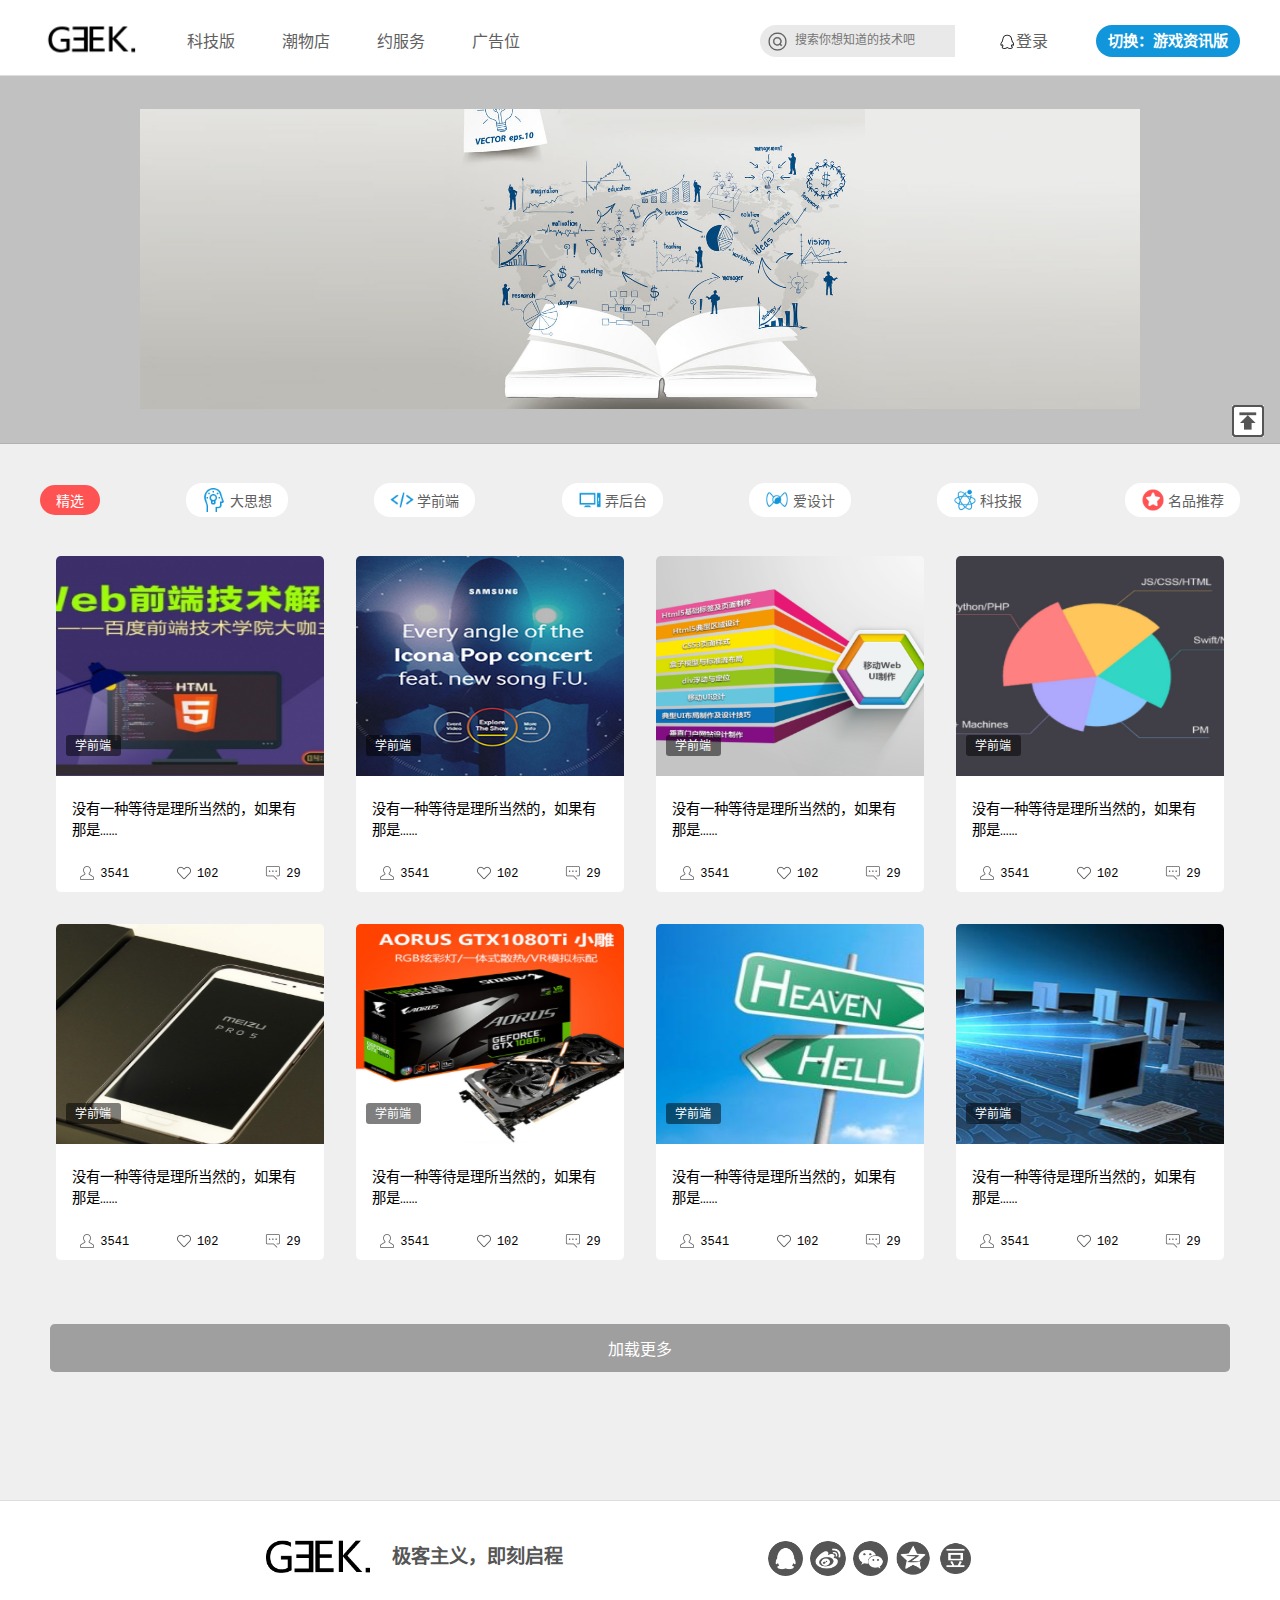
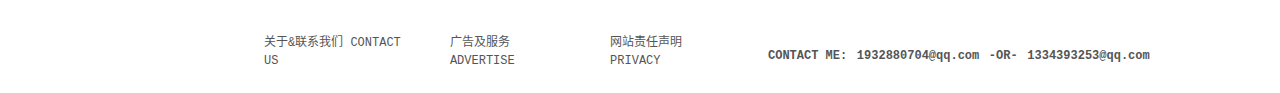
<file: index.html>
<!DOCTYPE html>
<html lang="zh-cn">

<head>
    <meta charset="UTF-8">
    <title>极客主义</title>
    <meta name="viewport" content="width=device-width, user-scalable=no, initial-scale=1.0, maximum-scale=1.0, minimum-scale=1.0" />
    <link rel="stylesheet" type="text/css" href="inter/css/reset.css">
    <link rel="stylesheet" type="text/css" href="inter/css/lib/slider.css">
    <link rel="stylesheet" type="text/css" href="inter/css/index.css">
    <link rel="stylesheet" type="text/css" href="inter/css/common/header.css">
    <link rel="stylesheet" type="text/css" href="inter/css/common/footer.css">
</head>

<body>
    <div id="container">
        <!-- 头部 -->
        <div id="header_hack"></div>
        <div id="header_container">
            <header id="header">
                <div class="header_nav_left">
                    <a href="index.html"><img src="inter/images/common/logo.png" alt="Geek科技版"></a>
                    <h3><a href="index.html">科技版</a></h3>
                    <h3><a href="inter/html/shop.html">潮物店</a></h3>
                    <h3><a href="inter/html/service.html" target="_blank">约服务</a></h3>
                    <h3><a href="inter/html/adv.html" target="_blank">广告位</a></h3>
                </div>
                <div class="header_nav_right">
                    <form>
                        <img src="inter/images/common/search.png">
                        <input name="search" id="search" placeholder="搜索你想知道的技术吧"></input>
                    </form>
                    <h3><img src="inter/images/common/qq.png"><a href="#">登录</a></h3>
                    <h3><a class="tabGame" href="game/index.html">切换：游戏资讯版</a></h3>
                </div>
            </header>
        </div>
        <!-- 轮播图 -->
        <!-- 轮播图的每一张图为1000*300规格 -->
        <div id="slider_container">
            <div class="slider" id="slider">
                <div class="slider-inner">
                    <div class="item">
                        <img class="img" src="inter/images/index/slider_1.jpg">
                    </div>
                    <div class="item">
                        <img class="img" src="inter/images/index/slider_2.jpg">
                    </div>
                    <div class="item">
                        <img class="img" src="inter/images/index/slider_3.jpg">
                    </div>
                </div>
            </div>
        </div>
        <!-- 导航 -->
        <nav id="nav">
            <ul id="nav_ul">
                <li class="choice">
                    <a href="#">精选</a>
                </li>
                <li>
                    <img src="inter/images/index/nav_1.png">
                    <a href="#">大思想</a>
                </li>
                <li>
                    <img src="inter/images/index/nav_2.png">
                    <a href="#">学前端</a>
                </li>
                <li>
                    <img src="inter/images/index/nav_3.png">
                    <a href="#">弄后台</a>
                </li>
                <li>
                    <img src="inter/images/index/nav_4.png">
                    <a href="#">爱设计</a>
                </li>
                <li>
                    <img src="inter/images/index/nav_5.png">
                    <a href="#">科技报</a>
                </li>
                <li>
                    <img src="inter/images/index/nav_6.png">
                    <a href="#">名品推荐</a>
                </li>
            </ul>
        </nav>
        <!-- 文章容器 -->
        <div id="postContainer">
            <!-- 文章列表->循环 -->
            <div class="post">
                <span class="post_label">学前端</span>
                <a href="#">
                    <img class="post_img" src="inter/images/index/post1.png" alt="宣传图片">
                </a>
                <h5 class="post_title">没有一种等待是理所当然的，如果有那是……</h5>
                <div class="post_msg">
                    <div class="post_msg_number">
                        <img src="inter/images/common/number.png">
                        <span>3541</span>
                    </div>
                    <div class="post_msg_like">
                        <img src="inter/images/common/like.png">
                        <span>102</span>
                    </div>
                    <div class="post_msg_comment">
                        <img src="inter/images/common/comment.png">
                        <span>29</span>
                    </div>
                </div>
            </div>
            <div class="post">
                <span class="post_label">学前端</span>
                <a href="#">
                    <img class="post_img" src="inter/images/index/post2.png" alt="宣传图片">
                </a>
                <h5 class="post_title">没有一种等待是理所当然的，如果有那是……</h5>
                <div class="post_msg">
                    <div class="post_msg_number">
                        <img src="inter/images/common/number.png">
                        <span>3541</span>
                    </div>
                    <div class="post_msg_like">
                        <img src="inter/images/common/like.png">
                        <span>102</span>
                    </div>
                    <div class="post_msg_comment">
                        <img src="inter/images/common/comment.png">
                        <span>29</span>
                    </div>
                </div>
            </div>
            <div class="post">
                <span class="post_label">学前端</span>
                <a href="#">
                    <img class="post_img" src="inter/images/index/post3.png" alt="宣传图片">
                </a>
                <h5 class="post_title">没有一种等待是理所当然的，如果有那是……</h5>
                <div class="post_msg">
                    <div class="post_msg_number">
                        <img src="inter/images/common/number.png">
                        <span>3541</span>
                    </div>
                    <div class="post_msg_like">
                        <img src="inter/images/common/like.png">
                        <span>102</span>
                    </div>
                    <div class="post_msg_comment">
                        <img src="inter/images/common/comment.png">
                        <span>29</span>
                    </div>
                </div>
            </div>
            <div class="post">
                <span class="post_label">学前端</span>
                <a href="#">
                    <img class="post_img" src="inter/images/index/post4.png" alt="宣传图片">
                </a>
                <h5 class="post_title">没有一种等待是理所当然的，如果有那是……</h5>
                <div class="post_msg">
                    <div class="post_msg_number">
                        <img src="inter/images/common/number.png">
                        <span>3541</span>
                    </div>
                    <div class="post_msg_like">
                        <img src="inter/images/common/like.png">
                        <span>102</span>
                    </div>
                    <div class="post_msg_comment">
                        <img src="inter/images/common/comment.png">
                        <span>29</span>
                    </div>
                </div>
            </div>
        </div>
        <!-- 文章容器 -->
        <div id="postContainer">
            <!-- 文章列表->循环 -->
            <div class="post">
                <span class="post_label">学前端</span>
                <a href="#">
                    <img class="post_img" src="inter/images/index/post5.png" alt="宣传图片">
                </a>
                <h5 class="post_title">没有一种等待是理所当然的，如果有那是……</h5>
                <div class="post_msg">
                    <div class="post_msg_number">
                        <img src="inter/images/common/number.png">
                        <span>3541</span>
                    </div>
                    <div class="post_msg_like">
                        <img src="inter/images/common/like.png">
                        <span>102</span>
                    </div>
                    <div class="post_msg_comment">
                        <img src="inter/images/common/comment.png">
                        <span>29</span>
                    </div>
                </div>
            </div>
            <div class="post">
                <span class="post_label">学前端</span>
                <a href="#">
                    <img class="post_img" src="inter/images/index/post6.png" alt="宣传图片">
                </a>
                <h5 class="post_title">没有一种等待是理所当然的，如果有那是……</h5>
                <div class="post_msg">
                    <div class="post_msg_number">
                        <img src="inter/images/common/number.png">
                        <span>3541</span>
                    </div>
                    <div class="post_msg_like">
                        <img src="inter/images/common/like.png">
                        <span>102</span>
                    </div>
                    <div class="post_msg_comment">
                        <img src="inter/images/common/comment.png">
                        <span>29</span>
                    </div>
                </div>
            </div>
            <div class="post">
                <span class="post_label">学前端</span>
                <a href="#">
                    <img class="post_img" src="inter/images/index/post7.png" alt="宣传图片">
                </a>
                <h5 class="post_title">没有一种等待是理所当然的，如果有那是……</h5>
                <div class="post_msg">
                    <div class="post_msg_number">
                        <img src="inter/images/common/number.png">
                        <span>3541</span>
                    </div>
                    <div class="post_msg_like">
                        <img src="inter/images/common/like.png">
                        <span>102</span>
                    </div>
                    <div class="post_msg_comment">
                        <img src="inter/images/common/comment.png">
                        <span>29</span>
                    </div>
                </div>
            </div>
            <div class="post">
                <span class="post_label">学前端</span>
                <a href="#">
                    <img class="post_img" src="inter/images/index/post8.png" alt="宣传图片">
                </a>
                <h5 class="post_title">没有一种等待是理所当然的，如果有那是……</h5>
                <div class="post_msg">
                    <div class="post_msg_number">
                        <img src="inter/images/common/number.png">
                        <span>3541</span>
                    </div>
                    <div class="post_msg_like">
                        <img src="inter/images/common/like.png">
                        <span>102</span>
                    </div>
                    <div class="post_msg_comment">
                        <img src="inter/images/common/comment.png">
                        <span>29</span>
                    </div>
                </div>
            </div>
        </div>
        <!-- 加载更多按钮 -->
        <div id="getMoreContainer">
            <button type="button" id="getMore">加载更多</button>
        </div>
        <!-- 尾部 -->
        <div class="anchorContainer">
            <a href="#slider_container">
                <img src="inter/images/common/top.png">
            </a>
        </div>
        <footer id="footer">
            <div class="footer_left">
                <div class="footer_left_logo">
                    <img src="inter/images/common/logo.png">
                    <h5>极客主义，即刻启程</h5>
                </div>
                <ul class="footer_left_link">
                    <li><a href="inter/html/about.html" target="_blank">关于&联系我们 CONTACT US</a></li>
                    <li><a href="inter/html/adv.html" target="_blank">广告及服务 ADVERTISE</a></li>
                    <li><a href="inter/html/statment.html" target="_blank">网站责任声明 PRIVACY</a></li>
                </ul>
            </div>
            <div class="footer_right">
                <ul class="footer_right_share">
                    <li>
                        <a id="shareQQ" href="#"></a>
                    </li>
                    <li>
                        <a id="shareSina" href="#"></a>
                    </li>
                    <li>
                        <a id="shareWeixin" href="#"></a>
                    </li>
                    <li>
                        <a id="shareQzone" href="#"></a>
                    </li>
                    <li>
                        <a id="shareDouban" href="#"></a>
                    </li>
                </ul>
                <div class="footer_right_msg">
                    <h5>CONTACT ME:</h5>
                    <h5>1932880704@qq.com</h5>
                    <h5>-OR-</h5>
                    <h5>1334393253@qq.com</h5>
                </div>
            </div>
        </footer>
    </div>
    <!-- 外部库引用 -->
    <script type="text/javascript" src="http://apps.bdimg.com/libs/jquery/1.9.0/jquery.min.js"></script>
    <script type="text/javascript" src="inter/lib/share.js"></script>
    <script type="text/javascript" src="inter/lib/slider.js"></script>
    <script type="text/javascript">
    // 分享插件
    $(function() {
        $("#shareQQ").on("click", function() {
            $(this).socialShare("tQQ");
        })
        $("#shareSina").on("click", function() {
            $(this).socialShare("sina");
        })
        $("#shareWeixin").on("click", function() {
            $(this).socialShare("weixin");
        })
        $("#shareQzone").on("click", function() {
            $(this).socialShare("qZone");
        })
        $("#shareDouban").on("click", function() {
            $(this).socialShare("douban");
        })
    });
    </script>
</body>

</html>
</file>
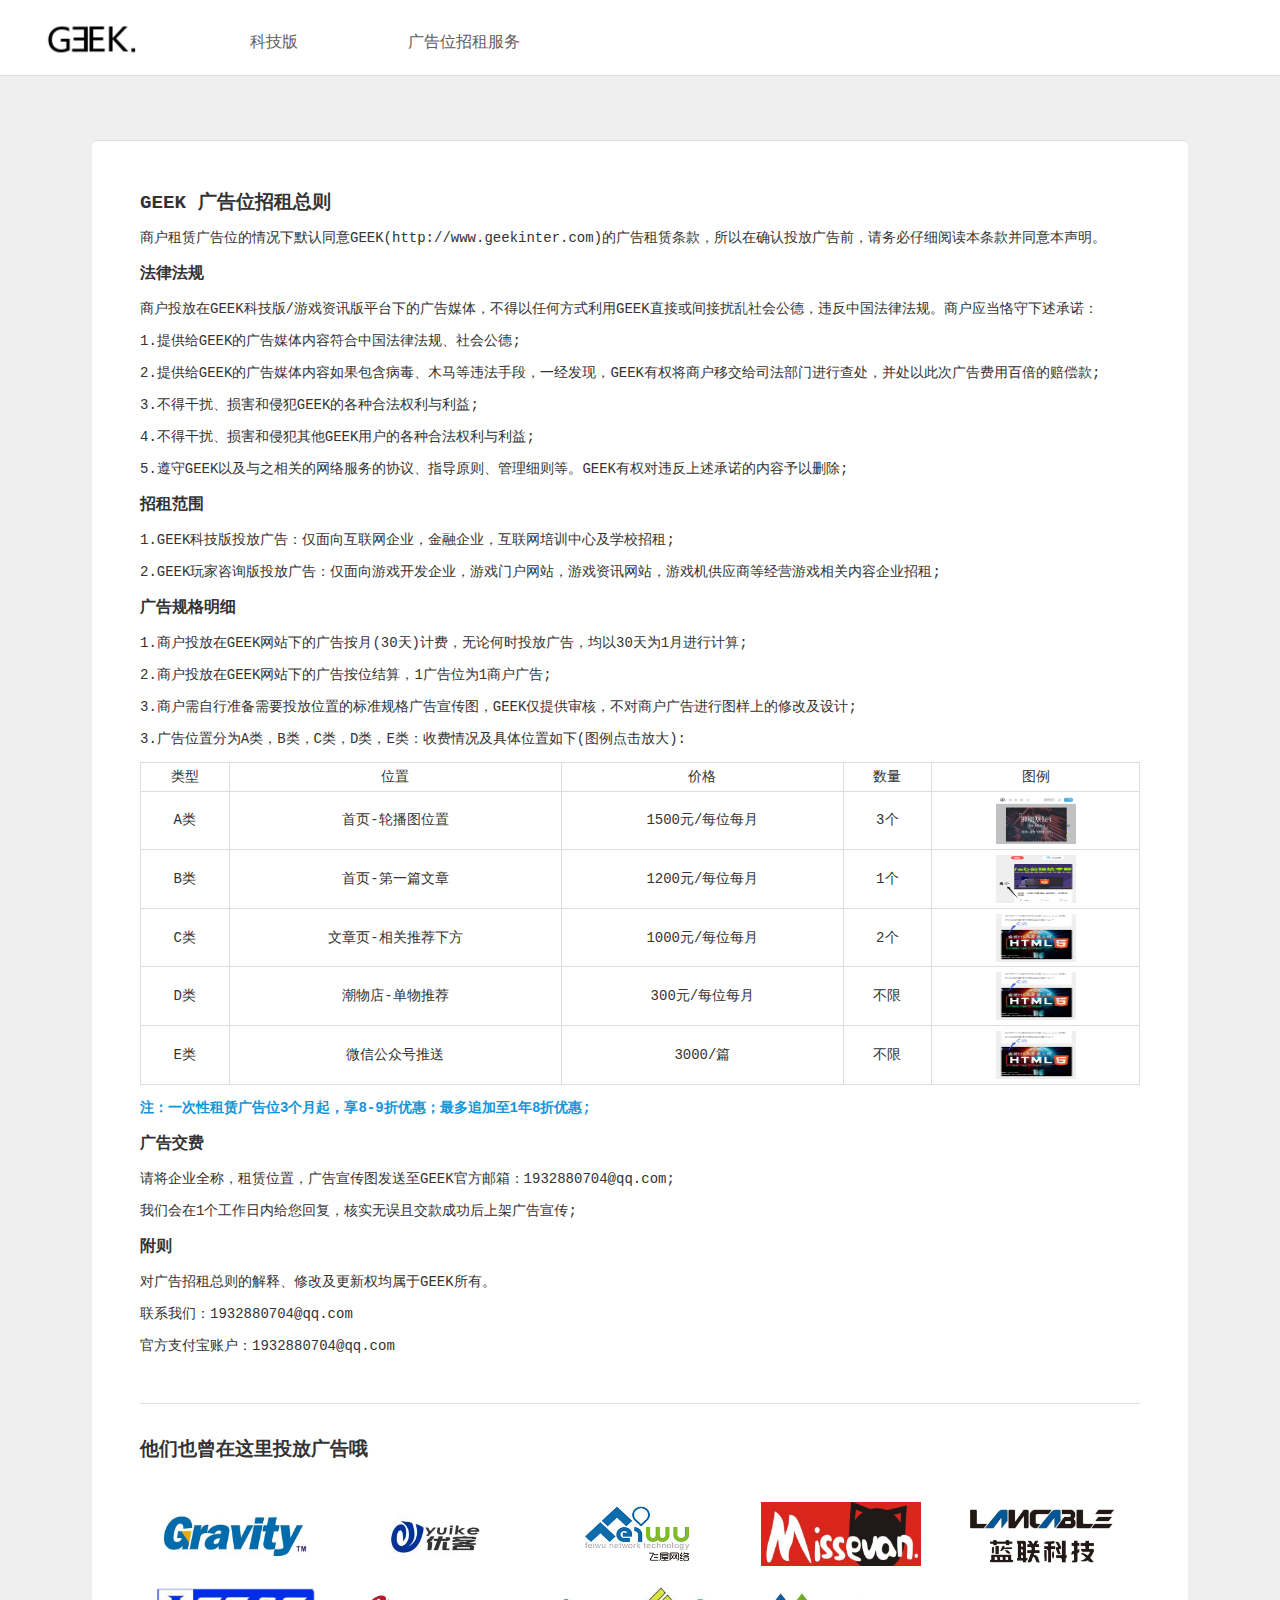
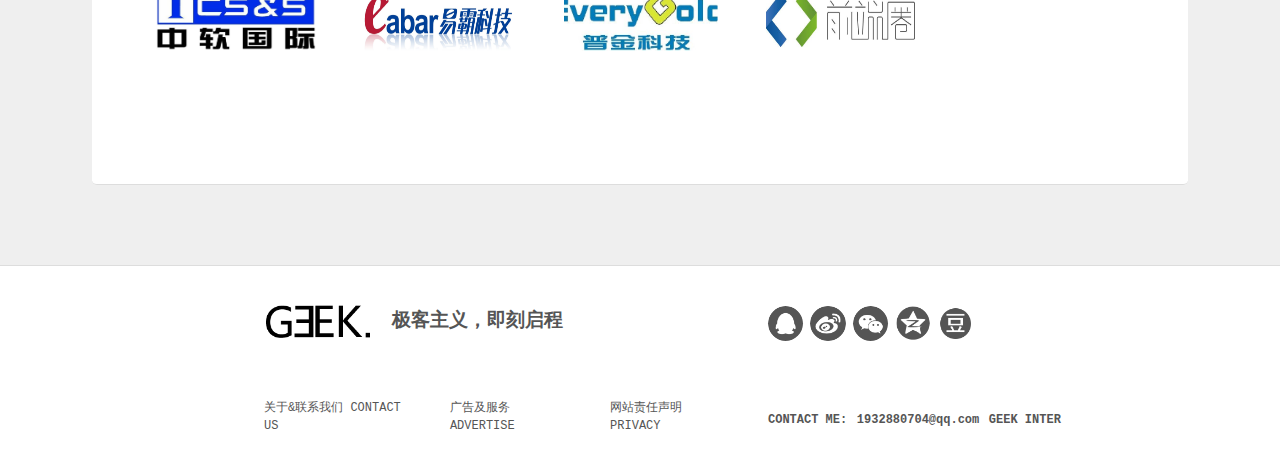
<file: inter/html/adv.html>
<!DOCTYPE html>
<html lang="en">

<head>
    <meta charset="UTF-8">
    <title>GEEK-广告招租</title>
    <meta name="viewport" content="width=device-width, user-scalable=no, initial-scale=1.0, maximum-scale=1.0, minimum-scale=1.0" />
    <link rel="stylesheet" type="text/css" href="../css/reset.css">
    <link rel="stylesheet" type="text/css" href="../css/common/header.css">
    <link rel="stylesheet" type="text/css" href="../css/common/footer.css">
    <link rel="stylesheet" type="text/css" href="../css/adv.css">
</head>

<body>
    <div id="container">
        <!-- 头部 -->
        <div id="header_container">
            <header id="header">
                <div class="header_nav_left">
                    <a href="#"><img src="../images/common/logo.png" alt="Geek科技版"></a>
                    <h3><a href="#">科技版</a></h3>
                    <h3><a href="#">广告位招租服务</a></h3>
                </div>
            </header>
        </div>
        <!-- 文章容器 -->
        <div id="midContainer">
            <h3>GEEK 广告位招租总则</h3>
            <p>商户租赁广告位的情况下默认同意GEEK(http://www.geekinter.com)的广告租赁条款，所以在确认投放广告前，请务必仔细阅读本条款并同意本声明。</p>
            <h4>法律法规</h4>
            <p>商户投放在GEEK科技版/游戏资讯版平台下的广告媒体，不得以任何方式利用GEEK直接或间接扰乱社会公德，违反中国法律法规。商户应当恪守下述承诺：</p>
            <p>1.提供给GEEK的广告媒体内容符合中国法律法规、社会公德;</p>
            <p>2.提供给GEEK的广告媒体内容如果包含病毒、木马等违法手段，一经发现，GEEK有权将商户移交给司法部门进行查处，并处以此次广告费用百倍的赔偿款;</p>
            <p>3.不得干扰、损害和侵犯GEEK的各种合法权利与利益;</p>
            <p>4.不得干扰、损害和侵犯其他GEEK用户的各种合法权利与利益;</p>
            <p>5.遵守GEEK以及与之相关的网络服务的协议、指导原则、管理细则等。GEEK有权对违反上述承诺的内容予以删除;</p>
            <h4>招租范围</h4>
            <p>1.GEEK科技版投放广告：仅面向互联网企业，金融企业，互联网培训中心及学校招租;</p>
            <p>2.GEEK玩家咨询版投放广告：仅面向游戏开发企业，游戏门户网站，游戏资讯网站，游戏机供应商等经营游戏相关内容企业招租;</p>
            <h4>广告规格明细</h4>
            <p>1.商户投放在GEEK网站下的广告按月(30天)计费，无论何时投放广告，均以30天为1月进行计算;</p>
            <p>2.商户投放在GEEK网站下的广告按位结算，1广告位为1商户广告;</p>
            <p>3.商户需自行准备需要投放位置的标准规格广告宣传图，GEEK仅提供审核，不对商户广告进行图样上的修改及设计;</p>
            <p>3.广告位置分为A类，B类，C类，D类，E类：收费情况及具体位置如下(图例点击放大):</p>
            <table>
            	<tr>
            		<td>类型</td>
            		<td>位置</td>
            		<td>价格</td>
            		<td>数量</td>
            		<td>图例</td>
            	</tr>
            	<tr>
            		<td>A类</td>
            		<td>首页-轮播图位置</td>
            		<td>1500元/每位每月</td>
            		<td>3个</td>
            		<td><a href=""><img src="../images/adv/A.png"></a></td>
            	</tr>
            	<tr>
            		<td>B类</td>
            		<td>首页-第一篇文章</td>
            		<td>1200元/每位每月</td>
            		<td>1个</td>
            		<td><a href=""><img src="../images/adv/B.png"></a></td>
            	</tr>
            	<tr>
            		<td>C类</td>
            		<td>文章页-相关推荐下方</td>
            		<td>1000元/每位每月</td>
            		<td>2个</td>
            		<td><a href=""><img src="../images/adv/C.png"></a></td>
            	</tr>
            	<tr>
            		<td>D类</td>
            		<td>潮物店-单物推荐</td>
            		<td>300元/每位每月</td>
            		<td>不限</td>
            		<td><a href=""><img src="../images/adv/C.png"></a></td>
            	</tr>
            	<tr>
            		<td>E类</td>
            		<td>微信公众号推送</td>
            		<td>3000/篇</td>
            		<td>不限</td>
            		<td><a href=""><img src="../images/adv/C.png"></a></td>
            	</tr>
            </table>
            <p class="bold">注：一次性租赁广告位3个月起，享8-9折优惠；最多追加至1年8折优惠;</p>
            <h4>广告交费</h4>
            <p>请将企业全称，租赁位置，广告宣传图发送至GEEK官方邮箱：1932880704@qq.com;</p>
            <p>我们会在1个工作日内给您回复，核实无误且交款成功后上架广告宣传;</p>
            <h4>附则</h4>
            <p>对广告招租总则的解释、修改及更新权均属于GEEK所有。</p>
            <p>联系我们：1932880704@qq.com</p>
            <p>官方支付宝账户：1932880704@qq.com</p>
            <div id="advContainer">
            	<h3>他们也曾在这里投放广告哦</h3>
            	<img src="../images/advpro/1.png">
            	<img src="../images/advpro/2.png">
            	<img src="../images/advpro/3.png">
            	<img src="../images/advpro/4.png">
            	<img src="../images/advpro/5.png">
            	<img src="../images/advpro/6.png">
            	<img src="../images/advpro/7.png">
            	<img src="../images/advpro/8.png">
            	<img src="../images/advpro/9.png">
            </div>
        </div>
        <!-- 尾部 -->
        <footer id="footer">
            <div class="footer_left">
                <div class="footer_left_logo">
                    <img src="../images/common/logo.png">
                    <h5>极客主义，即刻启程</h5>
                </div>
                <ul class="footer_left_link">
                    <li><a href="about.html" target="_blank">关于&联系我们 CONTACT US</a></li>
                    <li><a href="adv.html" target="_blank">广告及服务 ADVERTISE</a></li>
                    <li><a href="statment.html" target="_blank">网站责任声明 PRIVACY</a></li>
                </ul>
            </div>
            <div class="footer_right">
                <ul class="footer_right_share">
                    <li>
                        <a id="shareQQ" href="#"></a>
                    </li>
                    <li>
                        <a id="shareSina" href="#"></a>
                    </li>
                    <li>
                        <a id="shareWeixin" href="#"></a>
                    </li>
                    <li>
                        <a id="shareQzone" href="#"></a>
                    </li>
                    <li>
                        <a id="shareDouban" href="#"></a>
                    </li>
                </ul>
                <div class="footer_right_msg">
                    <h5>CONTACT ME:</h5>
                    <h5>1932880704@qq.com</h5>
                    <h5><a href="http:www.geekinter.com">GEEK INTER</a></h5>
                </div>
            </div>
        </footer>
    </div>
    <!-- 外部库引用 -->
    <script type="text/javascript" src="http://apps.bdimg.com/libs/jquery/1.9.0/jquery.min.js"></script>
    <script type="text/javascript" src="../lib/share.js"></script>
    <script type="text/javascript">
    // 分享插件
    $(function() {
        $("#shareQQ").on("click", function() {
            $(this).socialShare("tQQ");
        })
        $("#shareSina").on("click", function() {
            $(this).socialShare("sina");
        })
        $("#shareWeixin").on("click", function() {
            $(this).socialShare("weixin");
        })
        $("#shareQzone").on("click", function() {
            $(this).socialShare("qZone");
        })
        $("#shareDouban").on("click", function() {
            $(this).socialShare("douban");
        })
    });
    </script>
</body>

</html>
</file>
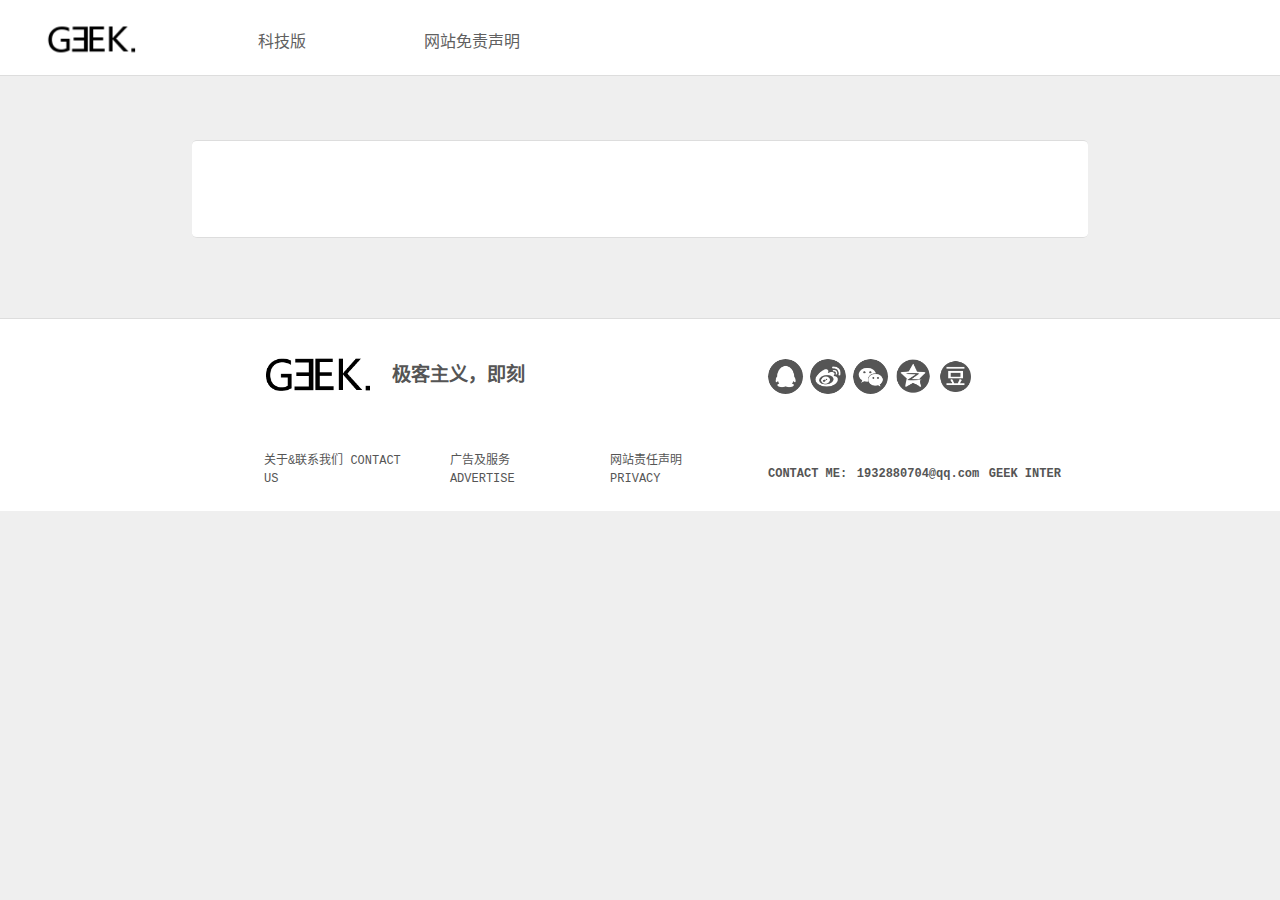
<file: inter/html/contact.html>
<!DOCTYPE html>
<html lang="zh-cn">

<head>
    <meta charset="UTF-8">
    <title>GEEK-网站责任声明</title>
    <meta name="viewport" content="width=device-width, user-scalable=no, initial-scale=1.0, maximum-scale=1.0, minimum-scale=1.0" />
    <link rel="stylesheet" type="text/css" href="../css/reset.css">
    <link rel="stylesheet" type="text/css" href="../css/common/header.css">
    <link rel="stylesheet" type="text/css" href="../css/common/footer.css">
    <link rel="stylesheet" type="text/css" href="../css/statment.css">
</head>

<body>
    <div id="container">
        <!-- 头部 -->
        <div id="header_container">
            <header id="header">
                <div class="header_nav_left">
                    <a href="#"><img src="../images/common/logo.png" alt="Geek科技版"></a>
                    <h3><a href="#">科技版</a></h3>
                    <h3><a href="#">网站免责声明</a></h3>
                </div>
            </header>
        </div>
        <!-- 文章容器 -->
        <div id="midContainer">

        </div>
        <!-- 尾部 -->
        <footer id="footer">
            <div class="footer_left">
                <div class="footer_left_logo">
                    <img src="../images/common/logo.png">
                    <h5>极客主义，即刻</h5>
                </div>
                <ul class="footer_left_link">
                    <li><a href="about.html" target="_blank">关于&联系我们 CONTACT US</a></li>
                    <li><a href="adv.html" target="_blank">广告及服务 ADVERTISE</a></li>
                    <li><a href="statment.html" target="_blank">网站责任声明 PRIVACY</a></li>
                </ul>
            </div>
            <div class="footer_right">
                <ul class="footer_right_share">
                    <li>
                        <a id="shareQQ" href="#"></a>
                    </li>
                    <li>
                        <a id="shareSina" href="#"></a>
                    </li>
                    <li>
                        <a id="shareWeixin" href="#"></a>
                    </li>
                    <li>
                        <a id="shareQzone" href="#"></a>
                    </li>
                    <li>
                        <a id="shareDouban" href="#"></a>
                    </li>
                </ul>
                <div class="footer_right_msg">
                    <h5>CONTACT ME:</h5>
                    <h5>1932880704@qq.com</h5>
                    <h5><a href="http:www.geekinter.com">GEEK INTER</a></h5>
                </div>
            </div>
        </footer>
    </div>
    <!-- 外部库引用 -->
    <script type="text/javascript" src="http://apps.bdimg.com/libs/jquery/1.9.0/jquery.min.js"></script>
    <script type="text/javascript" src="../lib/share.js"></script>
    <script type="text/javascript">
    // 分享插件
    $(function() {
        $("#shareQQ").on("click", function() {
            $(this).socialShare("tQQ");
        })
        $("#shareSina").on("click", function() {
            $(this).socialShare("sina");
        })
        $("#shareWeixin").on("click", function() {
            $(this).socialShare("weixin");
        })
        $("#shareQzone").on("click", function() {
            $(this).socialShare("qZone");
        })
        $("#shareDouban").on("click", function() {
            $(this).socialShare("douban");
        })
    });
    </script>
</body>

</html>
</file>
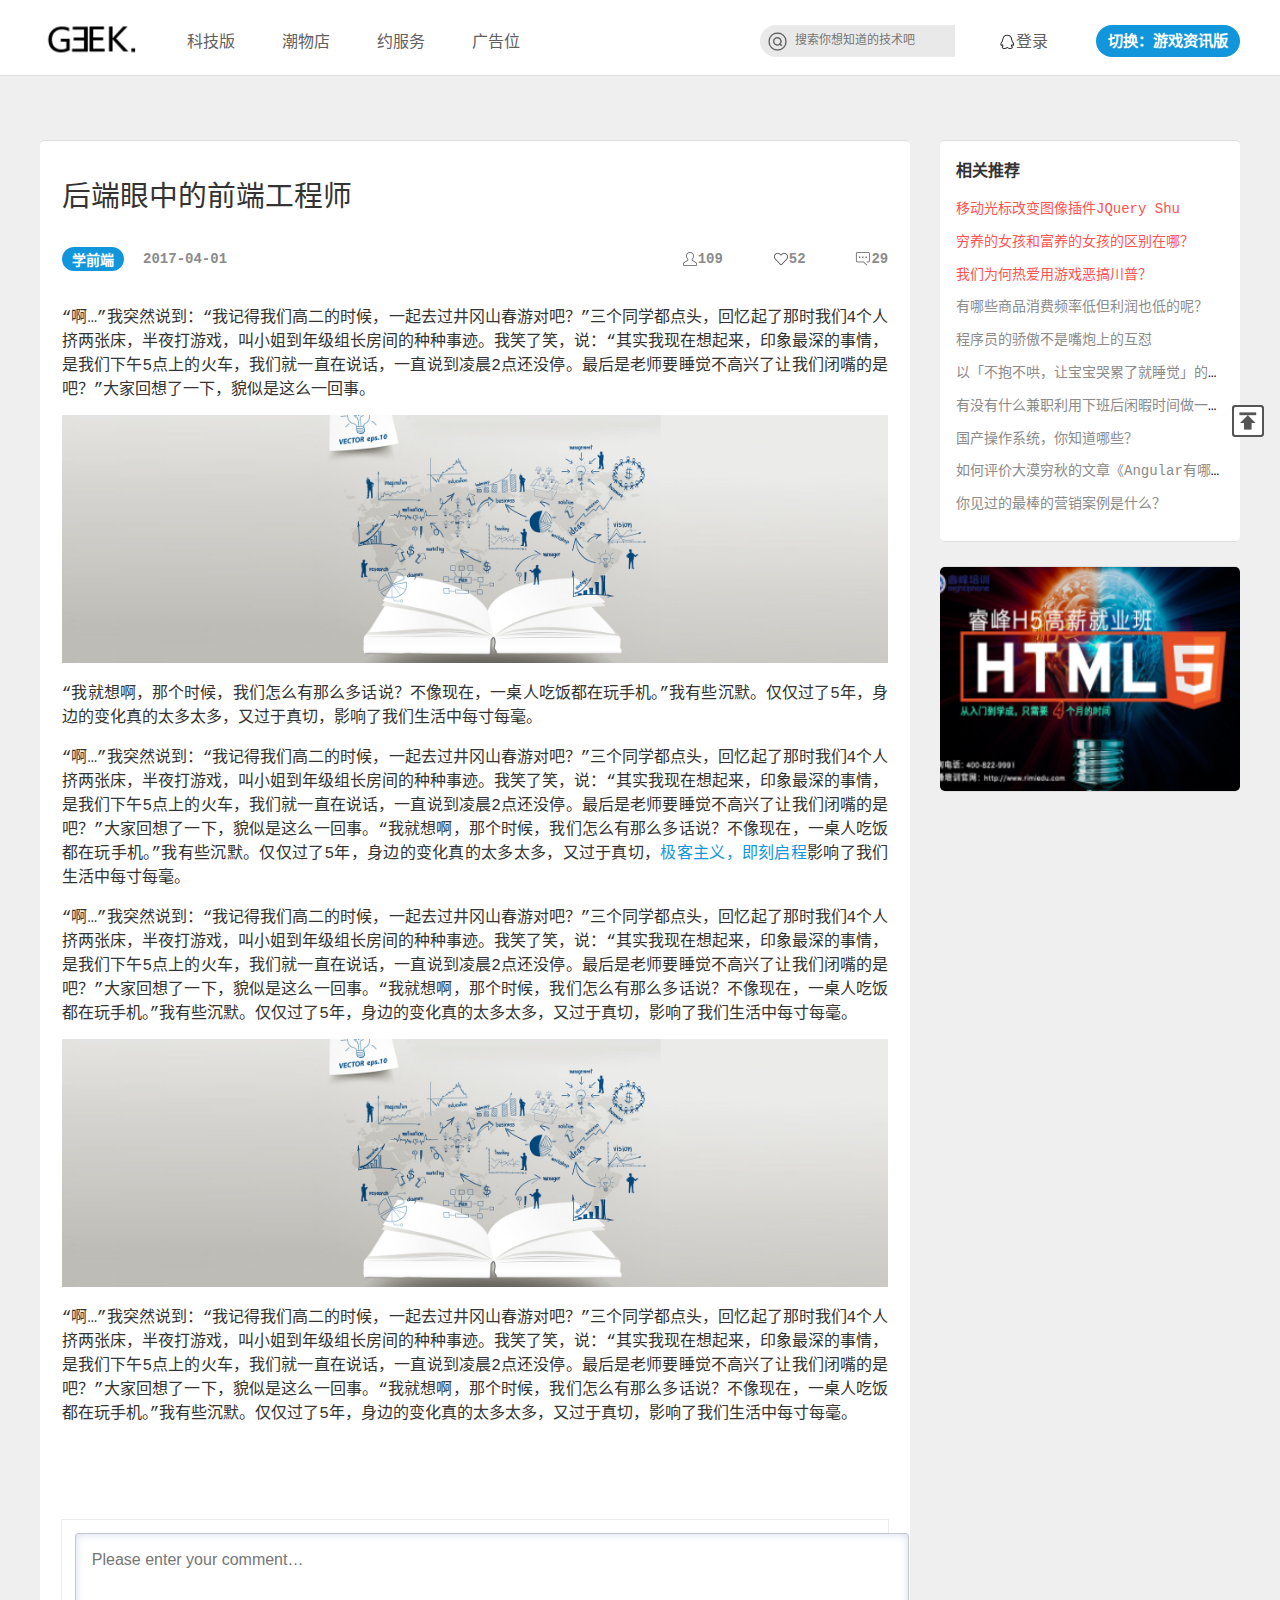
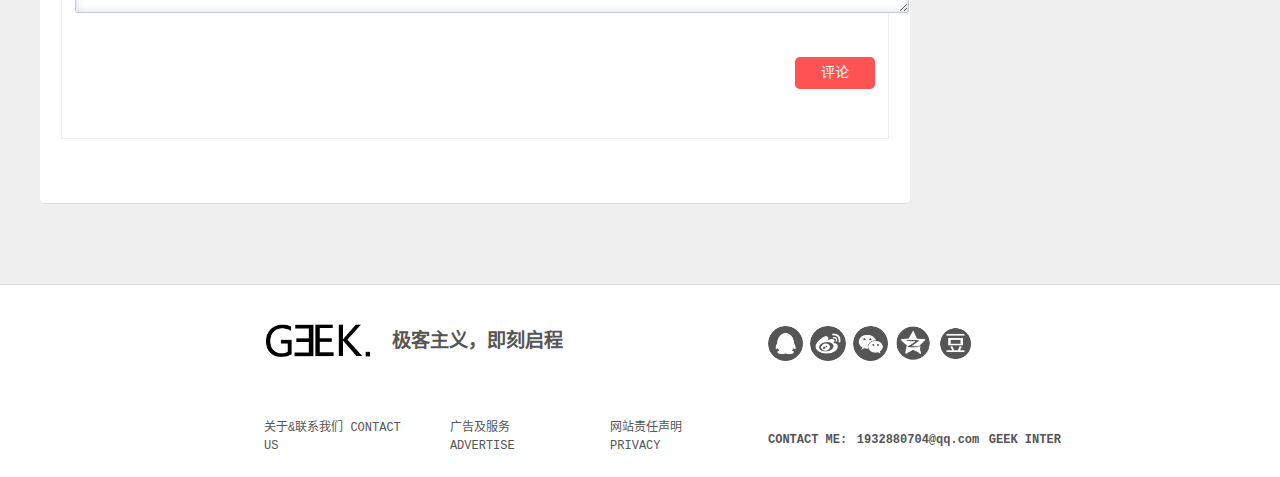
<file: inter/html/post.html>
<!DOCTYPE html>
<html lang="zh-cn">

<head>
    <meta charset="UTF-8">
    <title>文章详情</title>
    <meta name="viewport" content="width=device-width, user-scalable=no, initial-scale=1.0, maximum-scale=1.0, minimum-scale=1.0" />
    <link rel="stylesheet" type="text/css" href="../css/reset.css">
    <link rel="stylesheet" type="text/css" href="../css/lib/flex_style.css">
    <link rel="stylesheet" type="text/css" href="../css/lib/flex_comment.css">
    <link rel="stylesheet" type="text/css" href="../css/lib/slider.css">
    <link rel="stylesheet" type="text/css" href="../css/common/header.css">
    <link rel="stylesheet" type="text/css" href="../css/common/footer.css">
    <link rel="stylesheet" type="text/css" href="../css/post.css">
</head>

<body>
    <div id="container">
        <!-- 头部 -->
        <div id="header_container">
            <header id="header">
                <div class="header_nav_left">
                    <a href="../../index.html"><img src="../images/common/logo.png" alt="Geek科技版"></a>
                    <h3><a href="../../index.html">科技版</a></h3>
                    <h3><a href="shop.html">潮物店</a></h3>
                    <h3><a href="service.html" target="_blank">约服务</a></h3>
                    <h3><a href="adv.html" target="_blank">广告位</a></h3>
                </div>
                <div class="header_nav_right">
                    <form>
                        <img src="../images/common/search.png">
                        <input name="search" id="search" placeholder="搜索你想知道的技术吧"></input>
                    </form>
                    <h3><img src="../images/common/qq.png"><a href="">登录</a></h3>
                    <h3><a class="tabGame" href="">切换：游戏资讯版</a></h3>
                </div>
            </header>
        </div>
        <!-- 文章容器 -->
        <div id="midContainer">
            <div id="postContainer">
                <div id="post">
                    <h1>后端眼中的前端工程师</h1>
                    <div class="post_msg">
                        <!-- 左侧分类标签和发布时间 -->
                        <div class="post_msg_left">
                            <span class="label">学前端</span>
                            <span class="time">2017-04-01</span>
                        </div>
                        <!-- 右侧3个小icon，人数，赞，评论 -->
                        <div class="post_msg_right">
                            <div class="number">
                                <img src="../images/common/number.png">
                                <span>109</span>
                            </div>
                            <div class="like">
                                <img src="../images/common/like.png">
                                <span>52</span>
                            </div>
                            <div class="comment">
                                <img src="../images/common/comment.png">
                                <span>29</span>
                            </div>
                        </div>
                    </div>
                    <!-- 文章 -->
                    <div class="post_text">
                        <p>“啊…”我突然说到：“我记得我们高二的时候，一起去过井冈山春游对吧？”三个同学都点头，回忆起了那时我们4个人挤两张床，半夜打游戏，叫小姐到年级组长房间的种种事迹。我笑了笑，说：“其实我现在想起来，印象最深的事情，是我们下午5点上的火车，我们就一直在说话，一直说到凌晨2点还没停。最后是老师要睡觉不高兴了让我们闭嘴的是吧？”大家回想了一下，貌似是这么一回事。<img src="../images/index/slider_1.jpg">“我就想啊，那个时候，我们怎么有那么多话说？不像现在，一桌人吃饭都在玩手机。”我有些沉默。仅仅过了5年，身边的变化真的太多太多，又过于真切，影响了我们生活中每寸每毫。</p>
                        <p>“啊…”我突然说到：“我记得我们高二的时候，一起去过井冈山春游对吧？”三个同学都点头，回忆起了那时我们4个人挤两张床，半夜打游戏，叫小姐到年级组长房间的种种事迹。我笑了笑，说：“其实我现在想起来，印象最深的事情，是我们下午5点上的火车，我们就一直在说话，一直说到凌晨2点还没停。最后是老师要睡觉不高兴了让我们闭嘴的是吧？”大家回想了一下，貌似是这么一回事。“我就想啊，那个时候，我们怎么有那么多话说？不像现在，一桌人吃饭都在玩手机。”我有些沉默。仅仅过了5年，身边的变化真的太多太多，又过于真切，<a href="#">极客主义，即刻启程</a>影响了我们生活中每寸每毫。</p>
                        <p>“啊…”我突然说到：“我记得我们高二的时候，一起去过井冈山春游对吧？”三个同学都点头，回忆起了那时我们4个人挤两张床，半夜打游戏，叫小姐到年级组长房间的种种事迹。我笑了笑，说：“其实我现在想起来，印象最深的事情，是我们下午5点上的火车，我们就一直在说话，一直说到凌晨2点还没停。最后是老师要睡觉不高兴了让我们闭嘴的是吧？”大家回想了一下，貌似是这么一回事。“我就想啊，那个时候，我们怎么有那么多话说？不像现在，一桌人吃饭都在玩手机。”我有些沉默。仅仅过了5年，身边的变化真的太多太多，又过于真切，影响了我们生活中每寸每毫。</p>
                        <img src="../images/index/slider_1.jpg">
                        <p>“啊…”我突然说到：“我记得我们高二的时候，一起去过井冈山春游对吧？”三个同学都点头，回忆起了那时我们4个人挤两张床，半夜打游戏，叫小姐到年级组长房间的种种事迹。我笑了笑，说：“其实我现在想起来，印象最深的事情，是我们下午5点上的火车，我们就一直在说话，一直说到凌晨2点还没停。最后是老师要睡觉不高兴了让我们闭嘴的是吧？”大家回想了一下，貌似是这么一回事。“我就想啊，那个时候，我们怎么有那么多话说？不像现在，一桌人吃饭都在玩手机。”我有些沉默。仅仅过了5年，身边的变化真的太多太多，又过于真切，影响了我们生活中每寸每毫。</p>
                    </div>
                </div>
                <!--评论容器-->
                <div class="commentAll">
                    <!--评论区域 begin-->
                    <div class="reviewArea clearfix">
                        <textarea class="content comment-input" placeholder="Please enter your comment&hellip;" onkeyup="keyUP(this)"></textarea>
                        <a href="javascript:;" class="plBtn">评论</a>
                    </div>
                    <!--评论区域 end-->
                    <!--回复区域 begin 动态插入-->
                    <div class="comment-show"></div>
                    <!--回复区域 end-->
                </div>
            </div>
            <!-- 中间容器->右侧信息容器 -->
            <div id="midRightContainer">
                <!-- 信息 -->
                <div id="msgContainer">
                    <h3>相关推荐</h3>
                    <ul>
                        <li><a class="striking" href="">移动光标改变图像插件JQuery Shu</a></li>
                        <li><a class="striking" href="">穷养的女孩和富养的女孩的区别在哪？</a></li>
                        <li><a class="striking" href="">我们为何热爱用游戏恶搞川普？</a></li>
                        <li><a href="">有哪些商品消费频率低但利润也低的呢？</a></li>
                        <li><a href="">程序员的骄傲不是嘴炮上的互怼</a></li>
                        <li><a href="">以「不抱不哄，让宝宝哭累了就睡觉」的方法对待 1 岁以下的宝宝，是否恰当？</a></li>
                        <li><a href="">有没有什么兼职利用下班后闲暇时间做一做就能达到每月三千左右收入的?</a></li>
                        <li><a href="">国产操作系统，你知道哪些？</a></li>
                        <li><a href="">如何评价大漠穷秋的文章《Angular有哪些地方比Vue更优秀？》?</a></li>
                        <li><a href="">你见过的最棒的营销案例是什么？</a></li>
                    </ul>
                </div>
                <!-- 广告 只收录两家店。图片300*224-->
                <div id="advContainer">
                    <div class="slider" id="slider">
                        <div class="slider-inner">
                            <div class="item">
                                <img class="img" src="../images/adv/adv_post1.png">
                            </div>
                            <div class="item">
                                <img class="img" src="../images/adv/adv_post2.png">
                            </div>
                        </div>
                    </div>
                </div>
            </div>
        </div>
        <!-- 尾部 -->
        <div class="anchorContainer">
            <a href="#header_container">
                <img src="../images/common/top.png">
            </a>
        </div>
        <footer id="footer">
            <div class="footer_left">
                <div class="footer_left_logo">
                    <img src="../images/common/logo.png">
                    <h5>极客主义，即刻启程</h5>
                </div>
                <ul class="footer_left_link">
                    <li><a href="about.html" target="_blank">关于&联系我们 CONTACT US</a></li>
                    <li><a href="adv.html" target="_blank">广告及服务 ADVERTISE</a></li>
                    <li><a href="statment.html" target="_blank">网站责任声明 PRIVACY</a></li>
                </ul>
            </div>
            <div class="footer_right">
                <ul class="footer_right_share">
                    <li>
                        <a id="shareQQ" href="#"></a>
                    </li>
                    <li>
                        <a id="shareSina" href="#"></a>
                    </li>
                    <li>
                        <a id="shareWeixin" href="#"></a>
                    </li>
                    <li>
                        <a id="shareQzone" href="#"></a>
                    </li>
                    <li>
                        <a id="shareDouban" href="#"></a>
                    </li>
                </ul>
                <div class="footer_right_msg">
                    <h5>CONTACT ME:</h5>
                    <h5>1932880704@qq.com</h5>
                    <h5><a href="http:www.geekinter.com">GEEK INTER</a></h5>
                </div>
            </div>
        </footer>
        <!-- 外部库引用 -->
        <script type="text/javascript" src="http://apps.bdimg.com/libs/jquery/1.9.0/jquery.min.js"></script>
        <script type="text/javascript" src="../lib/share.js"></script>
        <script type="text/javascript" src="../lib/flexText.js"></script>
        <script type="text/javascript" src="../lib/flexText_pl.js"></script>
        <script type="text/javascript" src="../lib/slider.js"></script>
        <script type="text/javascript">
        // 分享插件
        $(function() {
            $("#shareQQ").on("click", function() {
                $(this).socialShare("tQQ");
            })
            $("#shareSina").on("click", function() {
                $(this).socialShare("sina");
            })
            $("#shareWeixin").on("click", function() {
                $(this).socialShare("weixin");
            })
            $("#shareQzone").on("click", function() {
                $(this).socialShare("qZone");
            })
            $("#shareDouban").on("click", function() {
                $(this).socialShare("douban");
            })
        });
        </script>
    </div>
</body>

</html>
</file>
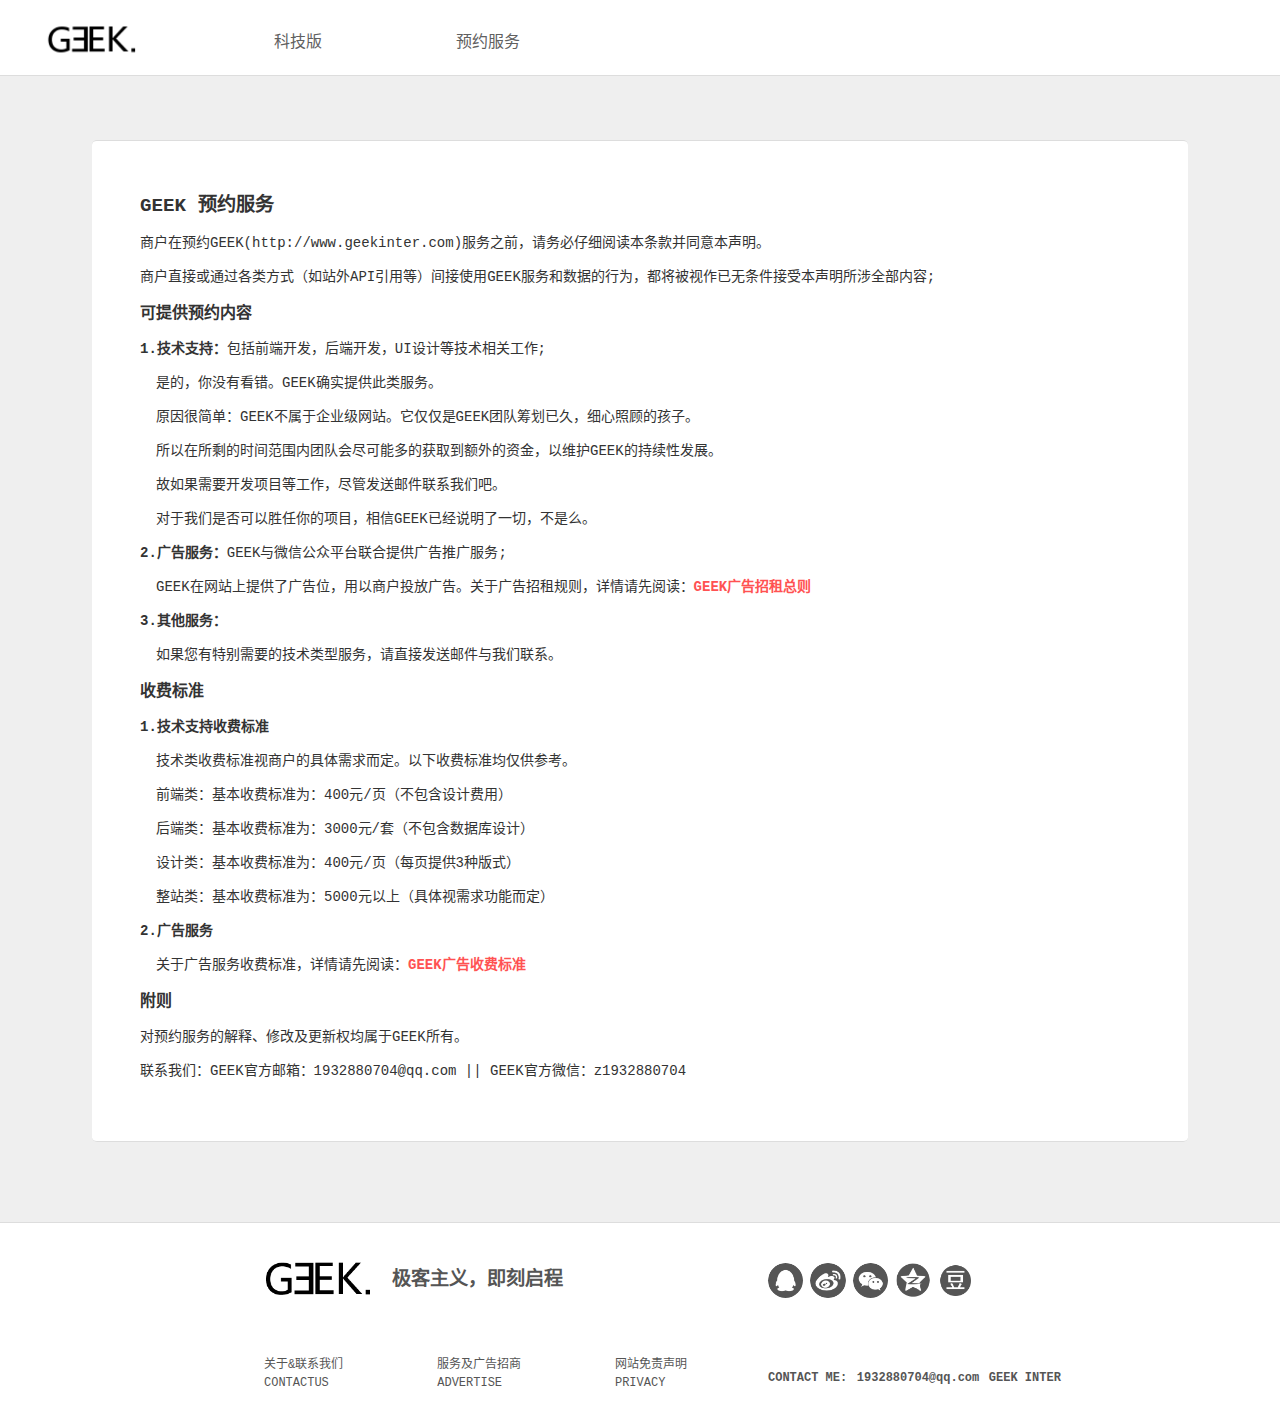
<file: inter/html/service.html>
<!DOCTYPE html>
<html lang="zh-cn">

<head>
    <meta charset="UTF-8">
    <title>GEEK-约服务</title>
    <meta name="viewport" content="width=device-width, user-scalable=no, initial-scale=1.0, maximum-scale=1.0, minimum-scale=1.0" />
    <link rel="stylesheet" type="text/css" href="../css/reset.css">
    <link rel="stylesheet" type="text/css" href="../css/common/header.css">
    <link rel="stylesheet" type="text/css" href="../css/common/footer.css">
    <link rel="stylesheet" type="text/css" href="../css/service.css">
</head>

<body>
    <div id="container">
        <!-- 头部 -->
        <div id="header_container">
            <header id="header">
                <div class="header_nav_left">
                    <a href="#"><img src="../images/common/logo.png" alt="Geek科技版"></a>
                    <h3><a href="#">科技版</a></h3>
                    <h3><a href="#">预约服务</a></h3>
                </div>
            </header>
        </div>
        <!-- 文章容器 -->
        <div id="midContainer">
            <h1>GEEK 预约服务</h1>
            <p>商户在预约GEEK(http://www.geekinter.com)服务之前，请务必仔细阅读本条款并同意本声明。</p>
            <p>商户直接或通过各类方式（如站外API引用等）间接使用GEEK服务和数据的行为，都将被视作已无条件接受本声明所涉全部内容;</p>
            <h4>可提供预约内容</h4>
            <p><span>1.技术支持：</span>包括前端开发，后端开发，UI设计等技术相关工作;</p>
            <p class="intent">是的，你没有看错。GEEK确实提供此类服务。</p>
            <p class="intent">原因很简单：GEEK不属于企业级网站。它仅仅是GEEK团队筹划已久，细心照顾的孩子。
            <p class="intent">所以在所剩的时间范围内团队会尽可能多的获取到额外的资金，以维护GEEK的持续性发展。</p>
            <p class="intent">故如果需要开发项目等工作，尽管发送邮件联系我们吧。</p>
            <p class="intent">对于我们是否可以胜任你的项目，相信GEEK已经说明了一切，不是么。</p>
            <p><span>2.广告服务：</span>GEEK与微信公众平台联合提供广告推广服务;</p>
            <p class="intent">GEEK在网站上提供了广告位，用以商户投放广告。关于广告招租规则，详情请先阅读：<a href="adv.html" target="_blank">GEEK广告招租总则</a></p>
            <p><span>3.其他服务：</span></p>
            <p class="intent">如果您有特别需要的技术类型服务，请直接发送邮件与我们联系。</p>
            <h4>收费标准</h4>
            <p><span>1.技术支持收费标准</span></p>
            <p class="intent">技术类收费标准视商户的具体需求而定。以下收费标准均仅供参考。</p>
            <p class="intent">前端类：基本收费标准为：400元/页（不包含设计费用）</p>
            <p class="intent">后端类：基本收费标准为：3000元/套（不包含数据库设计）</p>
            <p class="intent">设计类：基本收费标准为：400元/页（每页提供3种版式）</p>
            <p class="intent">整站类：基本收费标准为：5000元以上（具体视需求功能而定）</p>
            <p><span>2.广告服务</span></p>
            <p class="intent">关于广告服务收费标准，详情请先阅读：<a href="adv.html" target="_blank">GEEK广告收费标准</a></p>
            <h4>附则</h4>
            <p>对预约服务的解释、修改及更新权均属于GEEK所有。</p>
            <p>联系我们：GEEK官方邮箱：1932880704@qq.com || GEEK官方微信：z1932880704</p>
        </div>
        <!-- 尾部 -->
        <footer id="footer">
            <div class="footer_left">
                <div class="footer_left_logo">
                    <img src="../images/common/logo.png">
                    <h5>极客主义，即刻启程</h5>
                </div>
                <ul class="footer_left_link">
                    <li><a href="contact.html">关于&联系我们 CONTACTUS</a></li>
                    <li><a href="service.html">服务及广告招商 ADVERTISE</a></li>
                    <li><a href="statment.html">网站免责声明 PRIVACY</a></li>
                </ul>
            </div>
            <div class="footer_right">
                <ul class="footer_right_share">
                    <li>
                        <a id="shareQQ" href="#"></a>
                    </li>
                    <li>
                        <a id="shareSina" href="#"></a>
                    </li>
                    <li>
                        <a id="shareWeixin" href="#"></a>
                    </li>
                    <li>
                        <a id="shareQzone" href="#"></a>
                    </li>
                    <li>
                        <a id="shareDouban" href="#"></a>
                    </li>
                </ul>
                <div class="footer_right_msg">
                    <h5>CONTACT ME:</h5>
                    <h5>1932880704@qq.com</h5>
                    <h5><a href="http:www.geekinter.com">GEEK INTER</a></h5>
                </div>
            </div>
        </footer>
    </div>
    <!-- 外部库引用 -->
    <script type="text/javascript" src="http://apps.bdimg.com/libs/jquery/1.9.0/jquery.min.js"></script>
    <script type="text/javascript" src="../lib/share.js"></script>
    <script type="text/javascript">
    // 分享插件
    $(function() {
        $("#shareQQ").on("click", function() {
            $(this).socialShare("tQQ");
        })
        $("#shareSina").on("click", function() {
            $(this).socialShare("sina");
        })
        $("#shareWeixin").on("click", function() {
            $(this).socialShare("weixin");
        })
        $("#shareQzone").on("click", function() {
            $(this).socialShare("qZone");
        })
        $("#shareDouban").on("click", function() {
            $(this).socialShare("douban");
        })
    });
    </script>
</body>

</html>
</file>
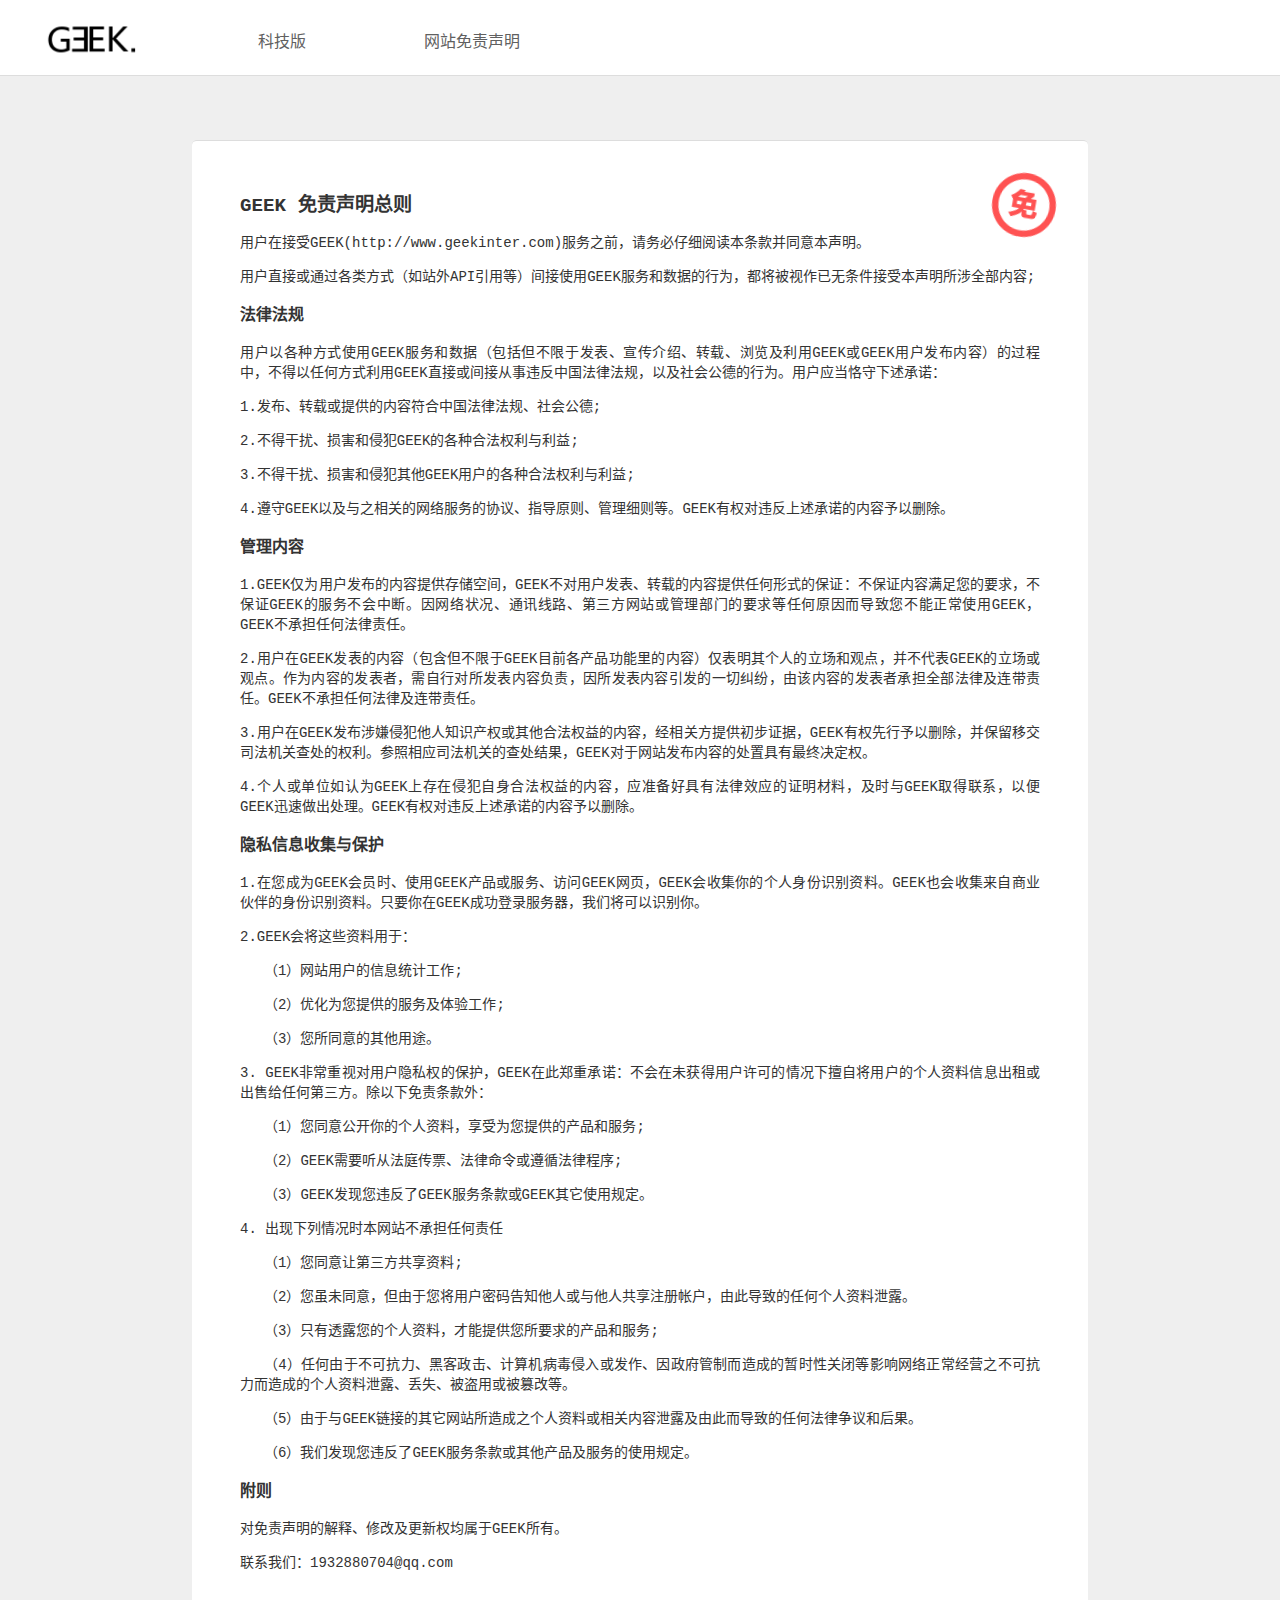
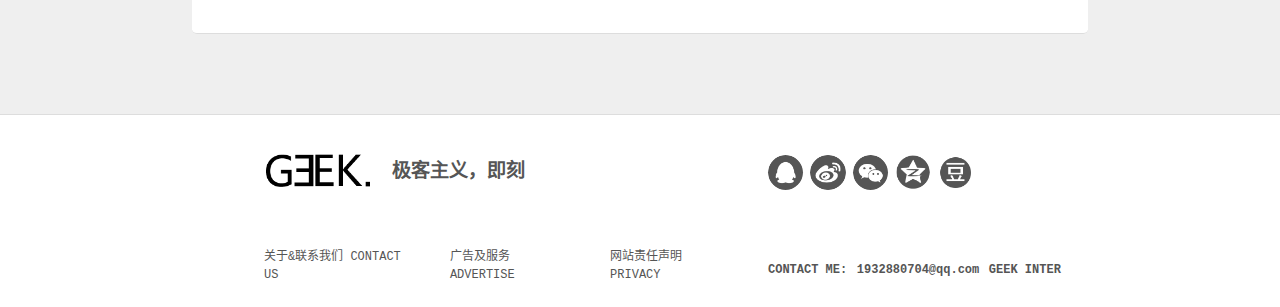
<file: inter/html/statment.html>
<!DOCTYPE html>
<html lang="zh-cn">

<head>
    <meta charset="UTF-8">
    <title>GEEK-网站责任声明</title>
    <meta name="viewport" content="width=device-width, user-scalable=no, initial-scale=1.0, maximum-scale=1.0, minimum-scale=1.0" />
    <link rel="stylesheet" type="text/css" href="../css/reset.css">
    <link rel="stylesheet" type="text/css" href="../css/common/header.css">
    <link rel="stylesheet" type="text/css" href="../css/common/footer.css">
    <link rel="stylesheet" type="text/css" href="../css/statment.css">
</head>

<body>
    <div id="container">
        <!-- 头部 -->
        <div id="header_container">
            <header id="header">
                <div class="header_nav_left">
                    <a href="#"><img src="../images/common/logo.png" alt="Geek科技版"></a>
                    <h3><a href="#">科技版</a></h3>
                    <h3><a href="#">网站免责声明</a></h3>
                </div>
            </header>
        </div>
        <!-- 文章容器 -->
        <div id="midContainer">
            <img src="../images/common/mianze.png">
            <h3>GEEK 免责声明总则</h3>
            <p>用户在接受GEEK(http://www.geekinter.com)服务之前，请务必仔细阅读本条款并同意本声明。</p>
            <p>用户直接或通过各类方式（如站外API引用等）间接使用GEEK服务和数据的行为，都将被视作已无条件接受本声明所涉全部内容;</p>
            <h4>法律法规</h4>
            <p>用户以各种方式使用GEEK服务和数据（包括但不限于发表、宣传介绍、转载、浏览及利用GEEK或GEEK用户发布内容）的过程中，不得以任何方式利用GEEK直接或间接从事违反中国法律法规，以及社会公德的行为。用户应当恪守下述承诺：</p>
            <p>1.发布、转载或提供的内容符合中国法律法规、社会公德;</p>
            <p>2.不得干扰、损害和侵犯GEEK的各种合法权利与利益;</p>
            <p>3.不得干扰、损害和侵犯其他GEEK用户的各种合法权利与利益;</p>
            <p>4.遵守GEEK以及与之相关的网络服务的协议、指导原则、管理细则等。GEEK有权对违反上述承诺的内容予以删除。</p>
            <h4>管理内容</h4>
            <p>1.GEEK仅为用户发布的内容提供存储空间，GEEK不对用户发表、转载的内容提供任何形式的保证：不保证内容满足您的要求，不保证GEEK的服务不会中断。因网络状况、通讯线路、第三方网站或管理部门的要求等任何原因而导致您不能正常使用GEEK，GEEK不承担任何法律责任。</p>
            <p>2.用户在GEEK发表的内容（包含但不限于GEEK目前各产品功能里的内容）仅表明其个人的立场和观点，并不代表GEEK的立场或观点。作为内容的发表者，需自行对所发表内容负责，因所发表内容引发的一切纠纷，由该内容的发表者承担全部法律及连带责任。GEEK不承担任何法律及连带责任。</p>
            <p>3.用户在GEEK发布涉嫌侵犯他人知识产权或其他合法权益的内容，经相关方提供初步证据，GEEK有权先行予以删除，并保留移交司法机关查处的权利。参照相应司法机关的查处结果，GEEK对于网站发布内容的处置具有最终决定权。</p>
            <p>4.个人或单位如认为GEEK上存在侵犯自身合法权益的内容，应准备好具有法律效应的证明材料，及时与GEEK取得联系，以便GEEK迅速做出处理。GEEK有权对违反上述承诺的内容予以删除。</p>
            <h4>隐私信息收集与保护</h4>
            <p>1.在您成为GEEK会员时、使用GEEK产品或服务、访问GEEK网页，GEEK会收集你的个人身份识别资料。GEEK也会收集来自商业伙伴的身份识别资料。只要你在GEEK成功登录服务器，我们将可以识别你。</p>
            <p>2.GEEK会将这些资料用于：</p>
            <span>（1）网站用户的信息统计工作;</span>
            <span>（2）优化为您提供的服务及体验工作;</span>
            <span>（3）您所同意的其他用途。</span>
            <p>3. GEEK非常重视对用户隐私权的保护，GEEK在此郑重承诺：不会在未获得用户许可的情况下擅自将用户的个人资料信息出租或出售给任何第三方。除以下免责条款外：</p>
            <span>（1）您同意公开你的个人资料，享受为您提供的产品和服务;</span>
            <span>（2）GEEK需要听从法庭传票、法律命令或遵循法律程序;</span>
            <span>（3）GEEK发现您违反了GEEK服务条款或GEEK其它使用规定。</span>
            <p>4. 出现下列情况时本网站不承担任何责任</p>
            <span>（1）您同意让第三方共享资料;</span>
            <span>（2）您虽未同意，但由于您将用户密码告知他人或与他人共享注册帐户，由此导致的任何个人资料泄露。</span>
            <span>（3）只有透露您的个人资料，才能提供您所要求的产品和服务;</span>
            <span>（4）任何由于不可抗力、黑客政击、计算机病毒侵入或发作、因政府管制而造成的暂时性关闭等影响网络正常经营之不可抗力而造成的个人资料泄露、丢失、被盗用或被篡改等。</span>
            <span>（5）由于与GEEK链接的其它网站所造成之个人资料或相关内容泄露及由此而导致的任何法律争议和后果。</span>
            <span>（6）我们发现您违反了GEEK服务条款或其他产品及服务的使用规定。</span>
            <h4>附则</h4>
            <p>对免责声明的解释、修改及更新权均属于GEEK所有。</p>
            <p>联系我们：1932880704@qq.com</p>
        </div>
        <!-- 尾部 -->
        <footer id="footer">
            <div class="footer_left">
                <div class="footer_left_logo">
                    <img src="../images/common/logo.png">
                    <h5>极客主义，即刻</h5>
                </div>
                <ul class="footer_left_link">
                    <li><a href="about.html" target="_blank">关于&联系我们 CONTACT US</a></li>
                    <li><a href="adv.html" target="_blank">广告及服务 ADVERTISE</a></li>
                    <li><a href="statment.html" target="_blank">网站责任声明 PRIVACY</a></li>
                </ul>
            </div>
            <div class="footer_right">
                <ul class="footer_right_share">
                    <li>
                        <a id="shareQQ" href="#"></a>
                    </li>
                    <li>
                        <a id="shareSina" href="#"></a>
                    </li>
                    <li>
                        <a id="shareWeixin" href="#"></a>
                    </li>
                    <li>
                        <a id="shareQzone" href="#"></a>
                    </li>
                    <li>
                        <a id="shareDouban" href="#"></a>
                    </li>
                </ul>
                <div class="footer_right_msg">
                    <h5>CONTACT ME:</h5>
                    <h5>1932880704@qq.com</h5>
                    <h5><a href="http:www.geekinter.com">GEEK INTER</a></h5>
                </div>
            </div>
        </footer>
    </div>
    <!-- 外部库引用 -->
    <script type="text/javascript" src="http://apps.bdimg.com/libs/jquery/1.9.0/jquery.min.js"></script>
    <script type="text/javascript" src="../lib/share.js"></script>
    <script type="text/javascript">
    // 分享插件
    $(function() {
        $("#shareQQ").on("click", function() {
            $(this).socialShare("tQQ");
        })
        $("#shareSina").on("click", function() {
            $(this).socialShare("sina");
        })
        $("#shareWeixin").on("click", function() {
            $(this).socialShare("weixin");
        })
        $("#shareQzone").on("click", function() {
            $(this).socialShare("qZone");
        })
        $("#shareDouban").on("click", function() {
            $(this).socialShare("douban");
        })
    });
    </script>
</body>

</html>
</file>
<file: inter/css/lib/slider.css>
.slider {
    position: relative;
    height: 300px;
    width: 100%;
    overflow: hidden;
    text-align: center;
  }
  .slider .slider-pointer {
    position: absolute;
    bottom: 0;
    color: #fff;
    list-style: none;
    padding: 0;
    z-index: 999;
  }
  .slider .slider-pointer li {
    display: inline-block;
    margin: 0 1rem;
    width: .5rem;
    height: .5rem;
    border-radius: .5rem;
    background-color: #ffffff;
    opacity: 0.85;
    transition: all 320ms ease;
  }
  .slider .slider-pointer li:hover {
    background-color: #F0474C;
  }
  .slider .slider-pointer li.active {
    background-color: #F0474C;
  }
  .slider .slider-inner {
    width: 100%;
    height: 100%;
    position: relative;
  }
  .slider .slider-inner .item {
    width: 100%;
    height: 100%;
    float: left;
  }
  .slider .slider-inner .img {
    height: 300px;
    width: 62.5rem;
  }
  .slider .slider-control {
    position: absolute;
    width: 3rem;
    height: 3rem;
    z-index: 999;
    border-radius: 3rem;
    text-align: center;
    font-weight: bolder;
    font-size: 1.5rem;
    line-height: 3rem;
    background-color: #808080;
    color: #fff;
    opacity: .7;
    cursor: pointer;
    top: 40%;
    transition: all 320ms ease;
  }
  .slider .slider-control:hover {
    opacity: 1;
  }
  .slider .slider-control:active {
    opacity: 1;
  }
  .slider .slider-control.prev {
    display: none;
    left: 20px;
  }
  .slider .slider-control.next {
    display: none;
    right: 20px;
  }
  .slider:hover .slider-control.prev {
    display: block;
    left: 20px;
  }
  .slider:hover .slider-control.next {
    display: block;
    right: 20px;
  }
</file>
<file: inter/css/index.css>
/**** slider轮播图 ************************************************/

#slider_container {
    width: 100%;
    height: 23rem;
    background-color: #C1C1C1;
    border-bottom: 1px solid #B2B2B2;
    /*flex的兼容布局*/
    display: -webkit-box;
    display: -moz-box;
    display: -webkit-flex;
    display: -ms-flexbox;
    display: flex;
    -ms-align-items: center;
    align-items: center;
}


/*****导航*********************************************************/

nav {
    width: 1200px;
    height: 7rem;
    margin: 0 auto;
}

#nav_ul {
    /*flex的兼容布局*/
    display: -webkit-box;
    display: -moz-box;
    display: -webkit-flex;
    display: -ms-flexbox;
    display: flex;
    width: 100%;
    height: 100%;
    justify-content: space-between;
    -ms-align-items: center;
    align-items: center;
}

#nav_ul li {
    /*flex的兼容布局*/
    display: -webkit-box;
    display: -moz-box;
    display: -webkit-flex;
    display: -ms-flexbox;
    display: flex;
    flex-direction: row;
    align-items: center;
    padding: .3rem 1rem;
    background: #fff;
    border-radius: 1rem;
    color: #1296db;
    cursor: pointer;
}

#nav_ul li a {
    display: block;
    font-size: 0.875rem;
    color: #606060;
    -webkit-transition: color .2s;
    -o-transition: color .2s;
    transition: color .2s;
    text-decoration: none;
}

#nav_ul li a:hover {
    color: #1296db;
    -webkit-transition: color .2s;
    -o-transition: color .2s;
    transition: color .2s;
    text-decoration: none;
}


/*精选*/

#nav_ul li.choice {
    background: #FF5252;
}

#nav_ul li.choice a {
    color: #fff;
}


/*精选end*/

#nav_ul li img {
    width: 1.5rem;
    height: 1.5rem;
    margin-right: 0.2rem;
}


/*文章容器***********************************************/

#postContainer {
    /*flex的兼容布局*/
    display: -webkit-box;
    display: -moz-box;
    display: -webkit-flex;
    display: -ms-flexbox;
    display: flex;
    justify-content: space-between;
    width: 1200px;
    height: auto;
    margin: 0 auto 2rem;
}

.post {
    /*flex的兼容布局*/
    display: -webkit-box;
    display: -moz-box;
    display: -webkit-flex;
    display: -ms-flexbox;
    display: flex;
    -webkit-flex-direction: column;
    -moz-flex-direction: column;
    -ms-flex-direction: column;
    -o-flex-direction: column;
    flex-direction: column;
    justify-content: space-between;
    width: 280px;
    height: 21rem;
    margin: 0 1rem;
    background: #fff;
    border-radius: 0.3rem;
    position: relative;
}

.post_label {
    position: absolute;
    bottom: 8.5rem;
    left: .6rem;
    color: #fff;
    font-size: 0.75rem;
    padding: .1rem .6rem;
    border-radius: .2rem;
    background: rgba(0, 0, 0, .5);
}

.post_img {
    width: 100%;
    height: 220px;
    border-radius: 0.3rem 0.3rem 0 0;
}

.post_title {
    font-weight: normal;
    font-size: .9rem;
    padding: 0 1rem;
    margin: 1rem 0;
}

.post_msg {
    /*flex的兼容布局*/
    display: -webkit-box;
    display: -moz-box;
    display: -webkit-flex;
    display: -ms-flexbox;
    display: flex;
    -webkit-flex-direction: row;
    -moz-flex-direction: row;
    -ms-flex-direction: row;
    -o-flex-direction: row;
    flex-direction: row;
    justify-content: space-around;
    -ms-align-items: center;
    align-items: center;
    width: 100%;
    height: 2.5rem;
    font-size: .75rem;
}

.post_msg_number,
.post_msg_like,
.post_msg_comment {
    /*flex的兼容布局*/
    display: -webkit-box;
    display: -moz-box;
    display: -webkit-flex;
    display: -ms-flexbox;
    display: flex;
    -webkit-flex-direction: row;
    -moz-flex-direction: row;
    -ms-flex-direction: row;
    -o-flex-direction: row;
    flex-direction: row;
    -ms-align-items: center;
    align-items: center;
    cursor: pointer;
}

.post_msg_number img,
.post_msg_comment img,
.post_msg_like img {
    width: 1rem;
    height: 1rem;
    margin: -2px 5px 0 0;
}


/*加载更多**********************************************/

#getMoreContainer {
    width: 1180px;
    height: 3rem;
    margin: 4rem auto 8rem;
}

#getMore {
    width: 100%;
    height: 100%;
    color: #fff;
    border: none;
    border-radius: .3rem;
    background: #9F9F9F;
    outline: none;
    cursor: pointer;
    -webkit-transition: background .2s;
    -o-transition: background .2s;
    transition: background .2s;
}

#getMore:hover {
    background: #8B8B8B;
    -webkit-transition: background .2s;
    -o-transition: background .2s;
    transition: background .2s;
}
</file>
<file: inter/css/common/header.css>
html {
    width: 100%;
    height: 100%;
    min-height: 900px;
    min-width: 1250px;
}

body {
    width: 100%;
    height: 100%;
    background-color: #EFEFEF;
}

/*父级容器********************************************************/

#container {
    width: 100%;
    height: 100%;
}
/*头部最外层容器**************************************************/

#header_hack {
    width: 100%;
    height: 4.6875rem;
}

#header_container {
    width: 100%;
    height: 4.6875rem;
    z-index: 1000;
    background-color: #fff;
    border-bottom: 1px solid #DDDDDD;
    position: fixed;
    top: 0;
}


/*头部->导航容器，宽度65%居中*/

header {
    /*flex的兼容布局*/
    display: -webkit-box;
    display: -moz-box;
    display: -webkit-flex;
    display: -ms-flexbox;
    display: flex;
    -webkit-flex-direction: row;
    -moz-flex-direction: row;
    -ms-flex-direction: row;
    -o-flex-direction: row;
    flex-direction: row;
    justify-content: space-between;
    width: 1200px;
    height: 100%;
    line-height: 4.6875rem;
    margin: 0 auto;
    background-color: #fff;
}


/*头部容器的h3下面a的通用样式*/

header h3 a {
    height: auto;
    color: #606060;
    font-weight: normal;
    text-decoration: none;
    -webkit-transition: color .2s;
    -o-transition: color .2s;
    transition: color .2s;
}

header h3 a:hover {
    color: #000;
    text-decoration: none;
    -webkit-transition: color .2s;
    -o-transition: color .2s;
    transition: color .2s;
}


/*导航左侧*/

header .header_nav_left {
    /*flex的兼容布局*/
    display: -webkit-box;
    display: -moz-box;
    display: -webkit-flex;
    display: -ms-flexbox;
    display: flex;
    -webkit-flex-direction: row;
    -moz-flex-direction: row;
    -ms-flex-direction: row;
    -o-flex-direction: row;
    flex-direction: row;
    width: 40%;
    justify-content: space-between;
}


/*logo*/

header .header_nav_left>a{
    -ms-align-self: center;
    align-self: center;
    width: 6.25rem;
    height: 3rem;
}
header .header_nav_left>a img{
    -ms-align-self: center;
    align-self: center;
    width: 6.25rem;
    height: 3rem;   
}

/*logo end*/

header .header_nav_left h3 {
    height: 3rem;
    margin-bottom: 1rem;
    -ms-align-self: center;
    align-self: center;
}


/*导航右侧*/

header .header_nav_right {
    /*flex的兼容布局*/
    display: -webkit-box;
    display: -moz-box;
    display: -webkit-flex;
    display: -ms-flexbox;
    display: flex;
    -webkit-flex-direction: row;
    -moz-flex-direction: row;
    -ms-flex-direction: row;
    -o-flex-direction: row;
    flex-direction: row;
    justify-content: space-between;
    width: 40%;
}


/*input表单提交*/

header .header_nav_right form {
    /*flex的兼容布局*/
    display: -webkit-box;
    display: -moz-box;
    display: -webkit-flex;
    display: -ms-flexbox;
    display: flex;
    -ms-align-self: flex-end;
    align-self: flex-end;
    justify-content: space-between;
    margin-bottom: 1.1rem;
    height: 2rem;
    line-height: 2rem;
    width: 12rem;
    border-radius: 1rem 0 0 1rem;
    background-color: #E9E9E9;
}

header .header_nav_right form img {
    padding-left: .5rem;
    height: 1.2rem;
    width: 1.2rem;
    -ms-align-self: center;
    align-self: center;
}

header .header_nav_right input {
    width: 10rem;
    height: 2rem;
    padding: 0 0.5rem;
    border: none;
    font-size: 0.75rem;
    background-color: #E9E9E9;
    outline: none;
}


/*右侧表单提交end*/

header .header_nav_right h3 {
    width: auto;
    height: 3rem;
    -ms-align-self: center;
    align-self: center;
    margin-bottom: 1rem;
    /*flex的兼容布局*/
    display: -webkit-box;
    display: -moz-box;
    display: -webkit-flex;
    display: -ms-flexbox;
    display: flex;
}

header .header_nav_right h3 img {
    height: 1rem;
    width: 1rem;
    margin-bottom: .2rem;
    -ms-align-self: flex-end;
    align-self: flex-end;
}


/*切换游戏版按钮*/

header .header_nav_right .tabGame {
    display: block;
    width: 9rem;
    height: 2rem;
    line-height: 2.2rem;
    margin-top: 1.2rem;
    text-align: center;
    background: #1296db;
    color: #fff;
    font-weight: bold;
    font-size: .95rem;
    border-radius: 1rem;
}
</file>
<file: inter/css/common/footer.css>
/*锚点TOP*/
.anchorContainer{
    display: block;
    width: 2rem;
    height: 2rem;
    position: fixed;
    right: 1rem;
    top: 45%;
    background: #fff;
}
.anchorContainer a{
    display: block;
    width: 2rem;
    height: 2rem;
}
.anchorContainer a img{
    width: 100%;
    height: 100%;
}
/*footer ***********************************************/

footer {
    width: 100%;
    height: 12rem;
    background: #fff;
    /*flex的兼容布局*/
    display: -webkit-box;
    display: -moz-box;
    display: -webkit-flex;
    display: -ms-flexbox;
    display: flex;
    -webkit-flex-direction: row;
    -moz-flex-direction: row;
    -ms-flex-direction: row;
    -o-flex-direction: row;
    flex-direction: row;
    justify-content: flex-end;
    border-top: 1px solid #DDDDDD;
}


/*footer左侧*/

.footer_left,
.footer_right {
    width: 40%;
    /*flex的兼容布局*/
    display: -webkit-box;
    display: -moz-box;
    display: -webkit-flex;
    display: -ms-flexbox;
    display: flex;
    -webkit-flex-direction: column;
    -moz-flex-direction: column;
    -ms-flex-direction: column;
    -o-flex-direction: column;
    flex-direction: column;
    justify-content: space-around;
}

.footer_left_logo,
.footer_left_link,
.footer_right_share {
    /*flex的兼容布局*/
    display: -webkit-box;
    display: -moz-box;
    display: -webkit-flex;
    display: -ms-flexbox;
    display: flex;
    -webkit-flex-direction: row;
    -moz-flex-direction: row;
    -ms-flex-direction: row;
    -o-flex-direction: row;
    flex-direction: row;
    align-items: center;
}

.footer_left_logo img {
    width: 120px;
    height: 60px;
}

.footer_left_logo h5 {
    margin-left: 1rem;
    font-size: 1.2rem;
    color: #555;
}

.footer_left_link li {
    margin-right: 1rem;
    padding-right: 1rem;
}

.footer_left_link li:first-child {
    margin-left: .5rem;
}

.footer_left_link li a {
    font-size: .75rem;
    text-decoration: none;
    color: #555;
}

.footer_left_link li a:hover {
    color: #000;
    -webkit-transition: all .2s;
    -o-transition: all .2s;
    transition: all .2s;
}


/*footer右侧*/

.footer_right_share {
    width: 40%;
    height: 30%;
    justify-content: space-between;
}

.footer_right_share li a {
    display: block;
    width: 2.2rem;
    height: 2.2rem;
    border-radius: 2.2rem;
}

.footer_right_msg {
    color: #555;
}

.footer_right_msg h5 {
    display: inline-block;
    font-size: .75rem;
}
.footer_right_msg h5 a{
    color: #555;
    text-decoration: none;
}
.footer_right_msg h5 a:hover{
    text-decoration: none;
}
#shareQQ {
    background-image: url("../../images/common/sQQ.png");
    background-size: 100% 100%;
}

#shareSina {
    background-image: url("../../images/common/sSina.png");
    background-size: 100% 100%;
}

#shareWeixin {
    background-image: url("../../images/common/sWeixin.png");
    background-size: 100% 100%;
}

#shareQzone {
    background-image: url("../../images/common/sQzone.png");
    background-size: 100% 100%;
}

#shareDouban {
    background-image: url("../../images/common/sDouban.png");
    background-size: 100% 100%;
}

.footer_right_share li a:hover {
    opacity: .7;
    -webkit-transition: all .2s;
    -o-transition: all .2s;
    transition: all .2s;
}
</file>
<file: inter/css/adv.css>
/*头部hack*/

#header_container {
    position: static;
}

/*中部容器*/
#midContainer{
	width: 1000px;
	height: auto;
	margin: 4rem auto 5rem;
	background: #fff;
	padding: 3rem;
	border-top: 1px solid #dddddd;
	border-bottom: 1px solid #dddddd;
	border-radius: .3rem;
	color: #333;
	position: relative;
}
#midContainer p{
	margin: .875rem auto;
	font-size: .875rem;
	text-align: justify;
}
#midContainer p.bold{
	font-weight: bold;
	color: #1296db;
}
#midContainer span{
	display: block;
	margin: .875rem auto;
	font-size: .875rem;
	text-indent: 1.5rem;
	text-align: justify;
}
#midContainer h3{
	font-size: 1.2rem;
}
#midContainer h4{
	font-weight: bold;
	font-size: 1rem;
	margin: 1rem auto;
	text-align: justify;
}
#midContainer table{
	width: 100%;
	height: auto;
	margin: 0 auto;
	border-radius: .3rem;
	border: 1px solid #dddddd;
	text-align: center;
	font-size: .875rem;
}
#midContainer table td{
	padding: .3rem;
	border: 1px solid #dddddd;
}
#midContainer table a img{
	display: block;
	width: 5rem;
	height: 3rem;
	margin: 0 auto;
}
#advContainer{
	width: 100%;
	height: auto;
	margin: 3rem auto;
	padding: 0 0 1.5rem 0;
	border-top: 1px solid #dddddd;
}
#advContainer h3{
	margin: 2rem auto;
}
#advContainer img{
	width: 10rem;
	height: 4rem;
	margin: .5rem 1rem;
}
</file>
<file: inter/css/statment.css>
/*头部hack*/

#header_container {
    position: static;
}

/*中部容器*/
#midContainer{
	width: 800px;
	height: auto;
	margin: 4rem auto 5rem;
	background: #fff;
	padding: 3rem;
	border-top: 1px solid #dddddd;
	border-bottom: 1px solid #dddddd;
	border-radius: .3rem;
	color: #333;
	position: relative;
}
#midContainer img{
	position: absolute;
	right: 2rem;
	top: 2rem;
	width: 4rem;
	height: 4rem;
	transform: rotate(10deg);
}
#midContainer p{
	margin: .875rem auto;
	font-size: .875rem;
	text-align: justify;
}
#midContainer span{
	display: block;
	margin: .875rem auto;
	font-size: .875rem;
	text-indent: 1.5rem;
	text-align: justify;
}
#midContainer h3{
	font-size: 1.2rem;
}
#midContainer h4{
	font-weight: bold;
	font-size: 1rem;
	margin: 1rem auto;
	text-align: justify;
}
</file>
<file: inter/css/lib/flex_style.css>
pre {
    white-space: pre;
    white-space: pre-wrap;
    word-wrap: break-word;
}
.flex-text-wrap {
    width: 100%;
    position: relative;
    *zoom: 1;
}
textarea,
.flex-text-wrap {
    outline: 0;
    margin: 0;
    border: none;
    padding: 0;
    *padding-bottom: 0!important;
    color: #8b8b8b;
    font-size: .875rem;
}
.flex-text-wrap textarea,
.flex-text-wrap pre {
    *white-space: pre;
    *word-wrap: break-word;
    white-space: pre-wrap;
    width: 100%;
    -webkit-box-sizing: border-box;
    -moz-box-sizing: border-box;
    -ms-box-sizing: border-box;
    box-sizing: border-box;
}
.flex-text-wrap textarea {
    overflow: hidden;
    position: absolute;
    top: 0;
    left: 0;
    height: 100%;
    width: 100%;
    resize: none;
    /* IE7 box-sizing fudge factor */
    *height: 94%;
    *width: 94%;
}
.flex-text-wrap pre {
    display: block;
    visibility: hidden;
}
.flex-text-wrap,
textarea { margin-bottom: 1.5rem }
textarea,
.flex-text-wrap pre {
    line-height: 1.7;
    font-family: "Helvetica Neue", Helvetica, Arial, sans-serif;
    font-size: 100%;
    padding: .75rem 1rem;
    border: 1px solid #c6c8ce;
    width: 100%;
    -webkit-appearance: none;
    background: #fff;
    -webkit-border-radius: 3px;
    -moz-border-radius: 3px;
    border-radius: 3px;
    -moz-background-clip: padding;
    -webkit-background-clip: padding-box;
    background-clip: padding-box;
    -webkit-box-shadow: 0 0 8px rgba(182, 195, 214, .6) inset, 0 1px 1px #fff;
    -moz-box-shadow: 0 0 8px rgba(182, 195, 214, .6) inset, 0 1px 1px #fff;
    box-shadow: 0 0 8px rgba(182, 195, 214, .6) inset, 0 1px 1px #fff;
    -webkit-transition-duration: 300ms;
    -moz-transition-duration: 300ms;
    -o-transition-duration: 300ms;
    -ms-transition-duration: 300ms;
    transition-duration: 300ms;
    -webkit-transition-easing: ease-in-out;
    -moz-transition-easing: ease-in-out;
    -o-transition-easing: ease-in-out;
    -ms-transition-easing: ease-in-out;
    transition-easing: ease-in-out;
    -webkit-transition-property: border-color, -webkit-box-shadow;
    -webkit-transition-property: border-color, box-shadow;
    -moz-transition-property: border-color, -moz-box-shadow;
    -moz-transition-property: border-color, box-shadow;
    -o-transition-property: border-color, box-shadow;
    -ms-transition-property: border-color, box-shadow;
    transition-property: border-color, box-shadow;
}
.fork-link {
    display: block;
    position: absolute;
    top: 0;
    right: 0;
    width: 8.75rem;
}
</file>
<file: inter/css/lib/flex_comment.css>
/*清除浮动*/

.clearfix:before,
.clearfix:after {
    content: " ";
    display: table;
}

.clearfix:after {
    clear: both;
}

.clearfix {
    zoom: 1;
}


/*浮动*/

.pull-right {
    float: right !important;
}

.pull-left {
    float: left !important;
}


/*----------------------------------------------------------------------------------------------------------*/

.content {
    float: left;
}

.flex-text-wrap,
pre {
    margin: 0 !important;
}

.commentAll {
    width: 92%;
    padding: 1.5%;
    border: 1px solid #ededed;
    margin: 0 auto 4rem;
}

.commentAll a{
    text-decoration: none;
}

.plBtn{
    width: 5rem;
    height: 2rem;
    line-height: 2rem;
    background-color: #FF5252;
    text-align: center;
    display: block;
    float: right;
    color: #FFFFFF;
    font-size: .875rem;
    border-radius: .3rem;
    margin: 20px auto;
    -webkit-transition: background-color .2s;
    -o-transition: background-color .2s;
    transition: background-color .2s;
}

.plBtn:hover {
    background-color: #FF3939;
    -webkit-transition: background-color .2s;
    -o-transition: background-color .2s;
    transition: background-color .2s;
}


/*----------评论区域 begin----------*/

.comment-show {
    margin-top: 1rem;
}

.comment-show-con {
    width: 100%;
    border-top: 1px solid #EDEDED;
    padding: .8rem 0;
}

.comment-show-con-img {
    width: 3rem;
    height: 3rem;
    overflow: hidden;
    margin-top: .3rem;
}

.comment-show-con-list {
    width: 85%;
    margin-left: 3%;
}

.pl-text {
    width: 100%;
    margin-top: .5rem;
    word-wrap: break-word;
    overflow: hidden;
}

.date-dz {
    width: 100%;
    float: left;
}

.hf-list-con {
    float: left;
    width: 100%;
    background-color: #eaeaec;
    margin-top: .5rem;
}

.comment-size-name {
    font-size: .75rem;
    color: #339b53;
    font-weight: bold;
}

.my-pl-con {
    font-size: .875rem;
    color: #8b8b8b;
    width: 100%;
}

.date-dz-left {
    font-size: .75rem;
    color: #8b8b8b;
    display: block;
    padding-top: 1rem;
}

.comment-time,
.comment-pl-block {
    padding-top: .5rem;
}

.comment-pl-block {
    margin-top: 0;
}

.date-dz-right {
    display: block;
    padding-top: .5rem;
    padding-right: 1rem;
    position: relative;
    overflow: hidden;
}

.removeBlock {
    float: left;
    font-size: .75rem;
    color: #8b8b8b;
    margin-right: 1.5rem;
    display: block;
    opacity: 0;
}

.hf-con-block {
    display: block;
}

.date-dz-pl,
.date-dz-line,
.date-dz-z {
    font-size: .75rem;
    color: #8b8b8b;
}

.date-dz-line {
    display: block;
    padding: 0 1.5rem;
}

.date-dz-z-click-red {
    width: 1rem;
    height: 1rem;
    display: block;
    float: left;
    background-image: url(../../images/common/icon-sprite.png);
    background-repeat: no-repeat;
    background-position: -6px -198px;
    margin-right: .375rem;
}

.z-num {
    font-style: normal;
}

.date-dz-z-click {
    color: #b83b44;
}

.red {
    background-position: -6px -119px !important;
}

.hf-pl {
    width: 4rem;
    height: 1.5rem;
    line-height: 1.5rem;
    background-color: #FF5252;
    text-align: center;
    display: block;
    float: right;
    color: #FFFFFF;
    font-size: .75rem;
    border-radius: .3rem;
    margin-top: 1rem;
}

.hf-con {
    width: 100%;
    margin-top: 1.5rem;
}

.hf-input {
    font-size: .75rem;
}

.all-pl-con {
    width: 96%;
    padding: 2% 0;
    float: left;
    margin: 0 2%;
}

.atName {
    font-size: .75rem;
    color: #339b53;
    font-weight: bold;
}

.hfpl-text {
    margin-top: 0;
}

.date-dz:hover .removeBlock {
    opacity: 1;
}

.hf-list-con .all-pl-con {
    border-top: 1px solid #d9d9d9;
    padding-bottom: .75rem;
}

.hf-list-con .all-pl-con:first-child {
    border-top: 0;
}


/*----------评论区域 end----------*/
</file>
<file: inter/css/post.css>
/*头部hack*/

#header_container {
    position: static;
}


/*中部容器*/

#midContainer {
    width: 75rem;
    margin: 4rem auto 5rem;
    height: auto;
    /*flex的兼容布局*/
    display: -webkit-box;
    display: -moz-box;
    display: -webkit-flex;
    display: -ms-flexbox;
    display: flex;
    -webkit-flex-direction: row;
    -moz-flex-direction: row;
    -ms-flex-direction: row;
    -o-flex-direction: row;
    flex-direction: row;
    justify-content: space-between;
}


/*文章容器*/

#postContainer {
    width: 54.375rem;
    background: #fff;
    border-radius: .3rem;
    border-top: 1px solid #DDDDDD;
    border-bottom: 1px solid #DDDDDD;
}

#post {
    width: 95%;
    margin: 0 auto;
    padding-bottom: 5rem;
}

#post h1 {
    text-align: left;
    font-size: 1.8rem;
    color: #333;
    font-weight: normal;
    margin: 2rem auto;
}

.post_msg,
.post_msg_left,
.post_msg_right {
    /*flex的兼容布局*/
    display: -webkit-box;
    display: -moz-box;
    display: -webkit-flex;
    display: -ms-flexbox;
    display: flex;
    -webkit-flex-direction: row;
    -moz-flex-direction: row;
    -ms-flex-direction: row;
    -o-flex-direction: row;
    flex-direction: row;
    -ms-align-items: center;
    align-items: center;
    width: 100%;
    height: auto;
}

.post_msg {
    margin: 2rem auto;
    font-weight: bold;
    color: #8b8b8b;
    justify-content: space-between;
}

.post_msg_right {
    width: 25%;
    justify-content: space-between;
}

.post_msg_left {
    width: 20%;
    font-size: .875rem;
    justify-content: space-between;
}

.post_msg_left .label {
    display: inline-block;
    padding: 2px 10px;
    background: rgb(18, 150, 219);
    color: #fff;
    border-radius: 1rem;
}

.post_msg_right img {
    width: 1rem;
    height: 1rem;
}

.number,
.like,
.comment {
    /*flex的兼容布局*/
    display: -webkit-box;
    display: -moz-box;
    display: -webkit-flex;
    display: -ms-flexbox;
    display: flex;
    -webkit-flex-direction: row;
    -moz-flex-direction: row;
    -ms-flex-direction: row;
    -o-flex-direction: row;
    flex-direction: row;
    font-size: .875rem;
    cursor: pointer;
}


/*文章正文*/

.post_text {
    width: 100%;
    height: auto;
    color: #333;
    text-align: justify;
}

.post_text p {
    margin: 1rem 0;
}

.post_text img {
    display: block;
    width: 100%;
    height: auto;
    margin: 1rem auto;
}

.post_text>a,
.post_text p a {
    text-decoration: none;
    color: #1296DB;
}

.post_text>a {
    display: block;
    margin: 1rem 0;
}


/*最新评论容器*/

#post_commont_list {
    width: 100%;
    height: auto;
    /*flex的兼容布局*/
    display: -webkit-box;
    display: -moz-box;
    display: -webkit-flex;
    display: -ms-flexbox;
    display: flex;
    -webkit-flex-direction: column;
    -moz-flex-direction: column;
    -ms-flex-direction: column;
    -o-flex-direction: column;
    flex-direction: column;
    border-top: 1px solid #dddddd;
}

.post_commont {
    width: 95%;
    margin: 0 auto;
    /*flex的兼容布局*/
    display: -webkit-box;
    display: -moz-box;
    display: -webkit-flex;
    display: -ms-flexbox;
    display: flex;
    -webkit-flex-direction: row;
    -moz-flex-direction: row;
    -ms-flex-direction: row;
    -o-flex-direction: row;
    flex-direction: row;
    justify-content: space-between;
    -ms-align-items: center;
    align-items: center;
    flex-wrap: wrap;
    padding: 2rem 0;
    border-bottom: 1px solid #dddddd;
}

.post_commont:last-child {
    border-bottom: none;
}

#post_commont_avatar {
    width: 2.5rem;
    height: 2.5rem;
    border-radius: 2.5rem;
    margin-right: 1rem;
}

.post_commont p {
    width: 80%;
    font-size: .875rem;
    color: #333;
}

.post_commont_replyBtn {
    width: 1.2rem;
    height: 2.5rem;
    border-radius: .2rem;
    border: none;
    background: #FF5252;
    margin-left: 1rem;
    outline: none;
    cursor: pointer;
    color: #fff;
    font-size: .75rem;
}

.post_commont_reply {
    /*flex的兼容布局*/
    display: -webkit-box;
    display: -moz-box;
    display: -webkit-flex;
    display: -ms-flexbox;
    display: flex;
    -webkit-flex-direction: row;
    -moz-flex-direction: row;
    -ms-flex-direction: row;
    -o-flex-direction: row;
    flex-direction: row;
    margin: 1rem auto 0;
    width: 100%;
    justify-content: flex-end;
}

.post_commont_reply textarea {
    color: #333;
    height: 3rem;
    font-size: .875rem;
    width: 84.5%;
    border: 1px solid #dddddd;
    outline: none;
}

.post_commont_reply button {
    width: 1.2rem;
    border-radius: .2rem;
    border: none;
    background: #FF5252;
    margin-left: 1rem;
    outline: none;
    cursor: pointer;
    color: #fff;
    font-size: .75rem;
}


/*评价容器*/

#post_myCommont {
    width: 100%;
    margin-bottom: 4rem;
    padding-top: 2rem;
    border-top: 1px solid #dddddd;
}

#post_myCommont form {
    width: 95%;
    height: auto;
    margin: 0 auto;
    text-align: center;
}

#post_myCommont form textarea {
    width: 95%;
    height: 10rem;
    padding: .5rem;
    margin: 0 auto;
    font-size: .875rem;
    color: #333;
    outline: none;
    border: 1px solid #dddddd;
}

#post_myCommont form button {
    margin: 1rem auto 0;
    width: 10rem;
    height: 2.5rem;
    border-radius: 2.5rem;
    border: none;
    font-size: .875rem;
    background: #1296DB;
    color: #fff;
    cursor: pointer;
    outline: none;
}


/*信息容器和广告容器 common*/

#msgContainer,
#advContainer {
    background: #fff;
    border-radius: .3rem;
    border-top: 1px solid #DDDDDD;
    border-bottom: 1px solid #DDDDDD;
}


/*信息容器*/

#msgContainer {
    width: 18.75rem;
    height: 25rem;
    margin-bottom: 1.5rem;
}

#msgContainer h3{
	margin: 1rem;
	color: #333333;
}

#msgContainer ul{
	width: auto;
	height: auto;
	margin: 1rem;
}
#msgContainer ul li{
	margin: .8rem auto;
	font-size: .875rem;
	overflow: hidden;
	text-overflow:ellipsis;
	white-space: nowrap;
}
#msgContainer ul li a{
	color: #8b8b8b;
}
#msgContainer ul li a.striking{
	color: #FF5252;
}
#msgContainer ul li a:hover{
	color: #FF5252;
	text-decoration: none;
}
/*广告容器*/

#advContainer {
    width: 18.75rem;
    height: 14rem;
}
#advContainer .slider{
    width: 100%;
    height: 100%;
}
#advContainer img{
    width: 100%;
    height: 100%;
	border-radius: .3rem;
}
#slider > span.slider-control.prev,#slider > span.slider-control.next{
    display: none;
}
</file>
<file: inter/css/service.css>
/*头部hack*/

#header_container {
    position: static;
}

/*中部容器*/
#midContainer{
	width: 1000px;
	height: auto;
	margin: 4rem auto 5rem;
	background: #fff;
	padding: 3rem;
	border-top: 1px solid #dddddd;
	border-bottom: 1px solid #dddddd;
	border-radius: .3rem;
	color: #333;
	position: relative;
}
#midContainer h1{
	font-size: 1.2rem;
}
#midContainer p{
	margin: .875rem auto;
	font-size: .875rem;
	text-align: justify;
}
#midContainer p.intent{
	text-indent: 1rem;
}
#midContainer p a{
	font-weight: bold;
	color: #FF5252;
}
#midContainer p span{
	font-weight: bold;
}
</file>
